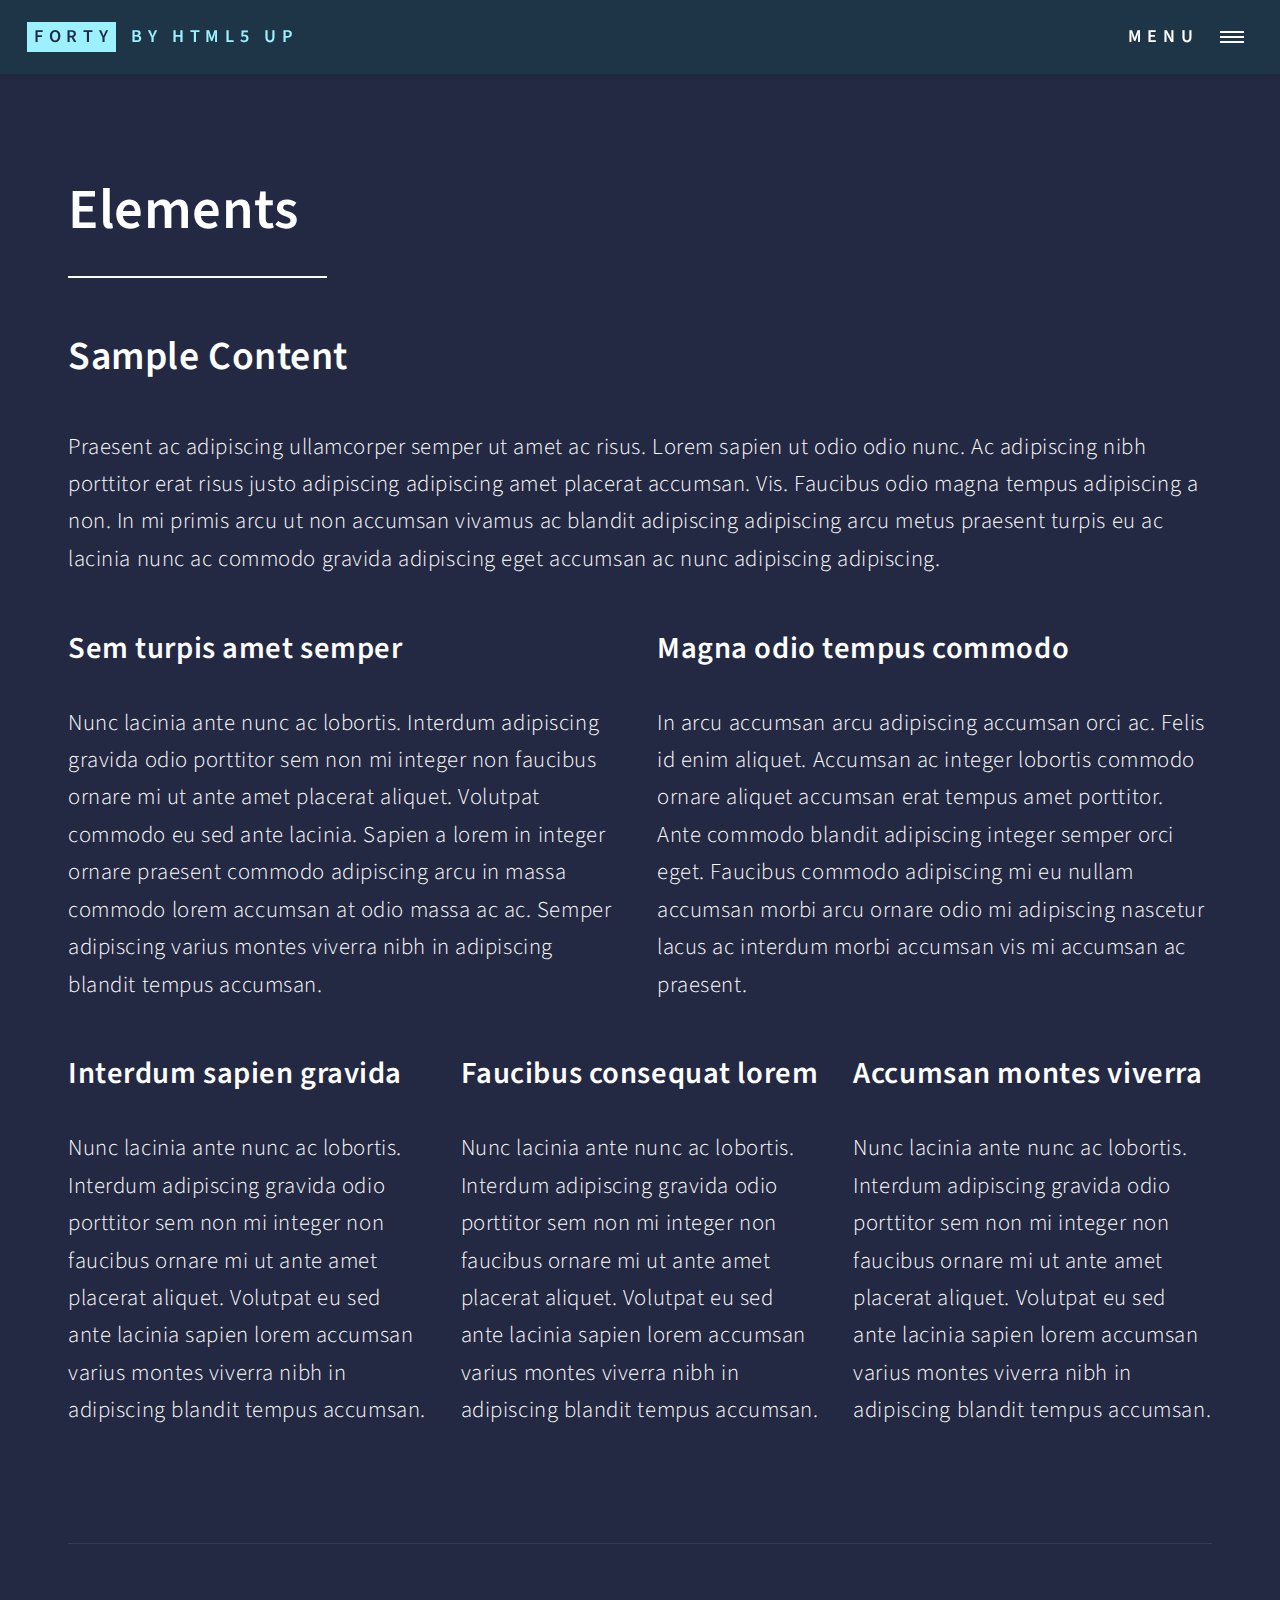
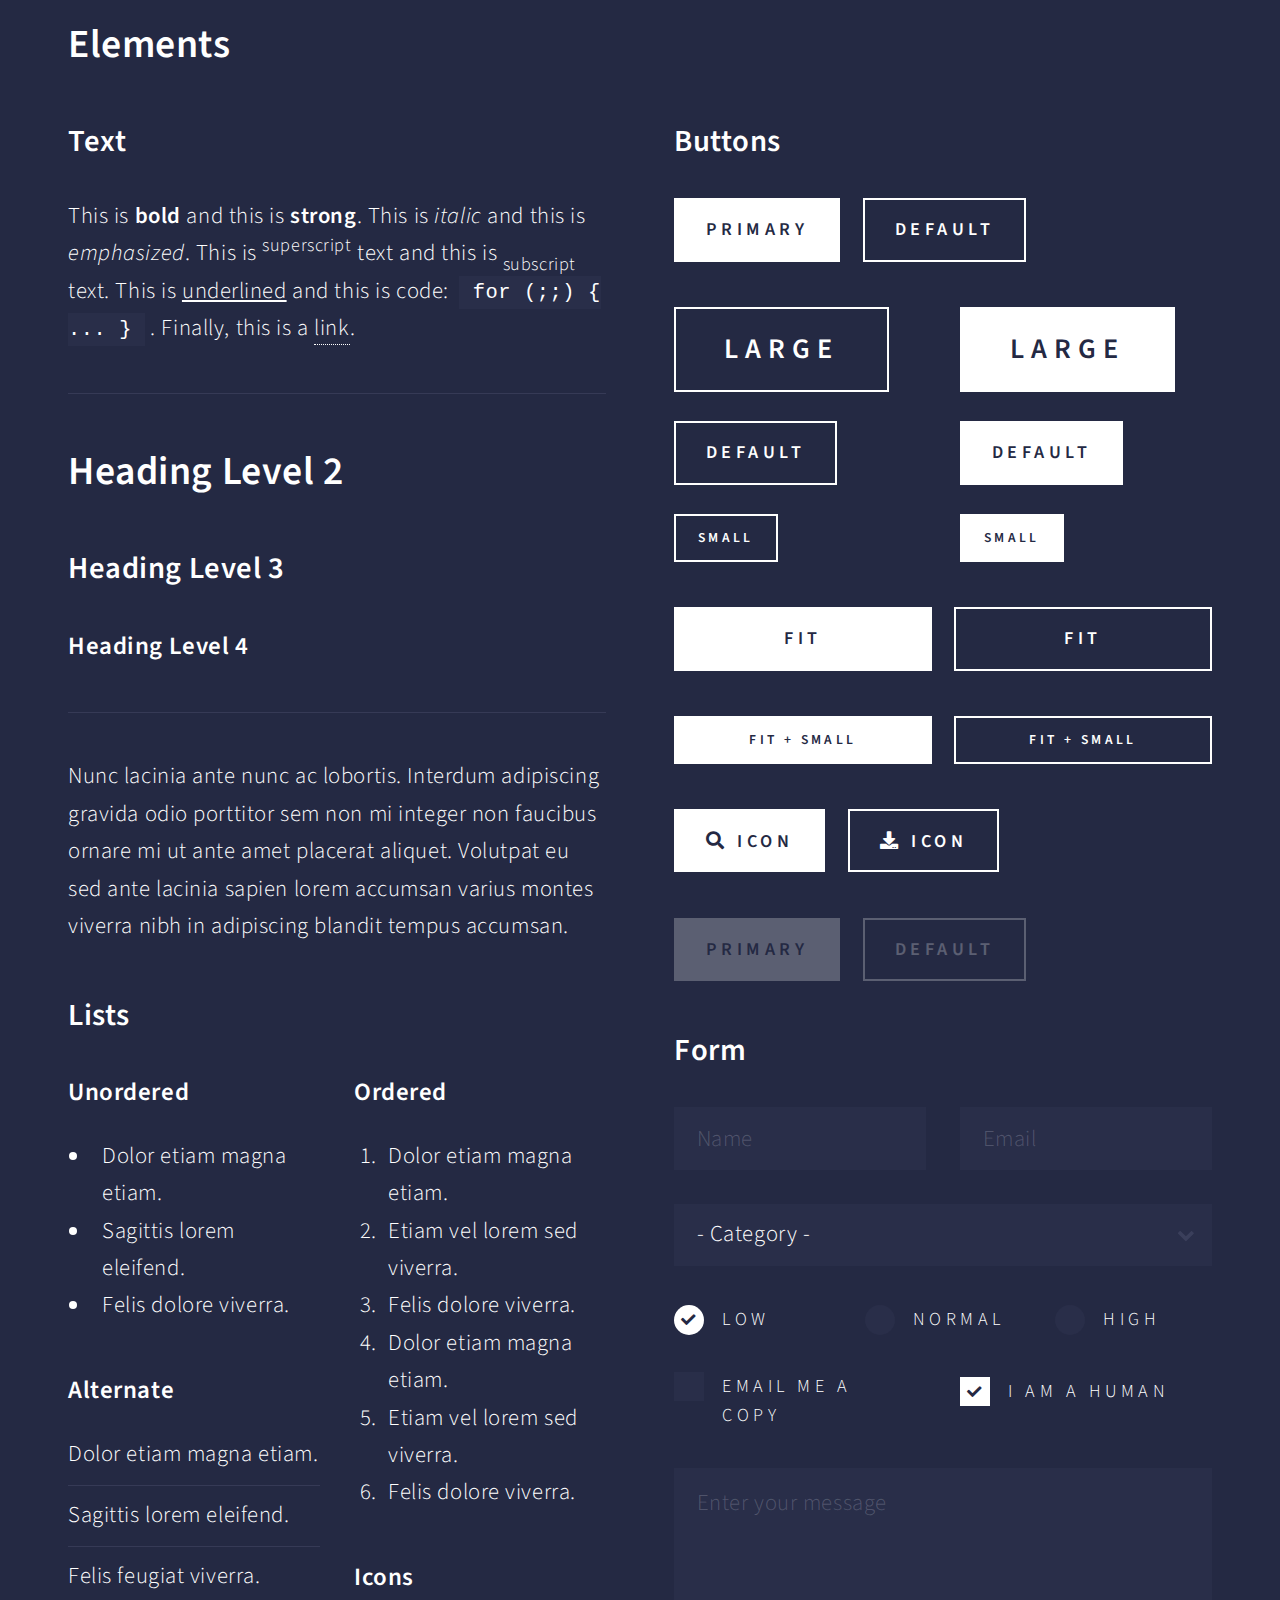
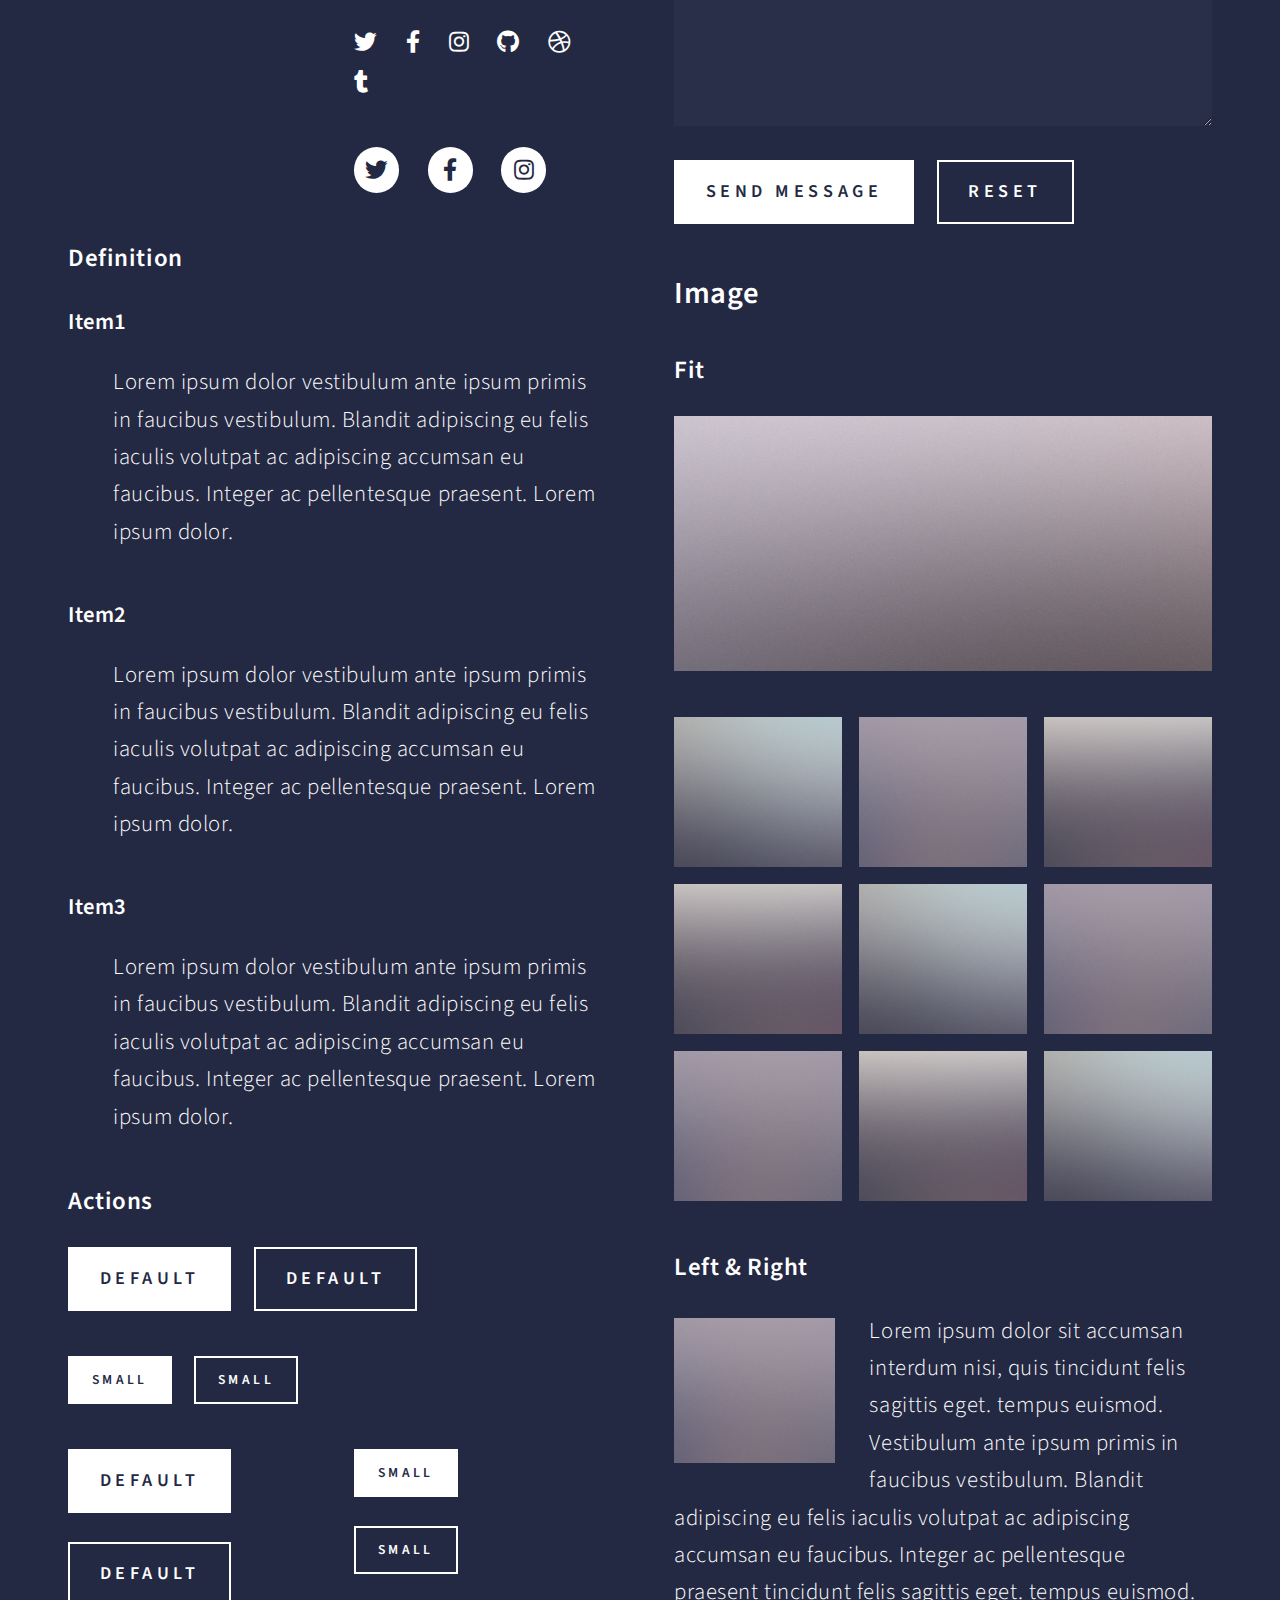
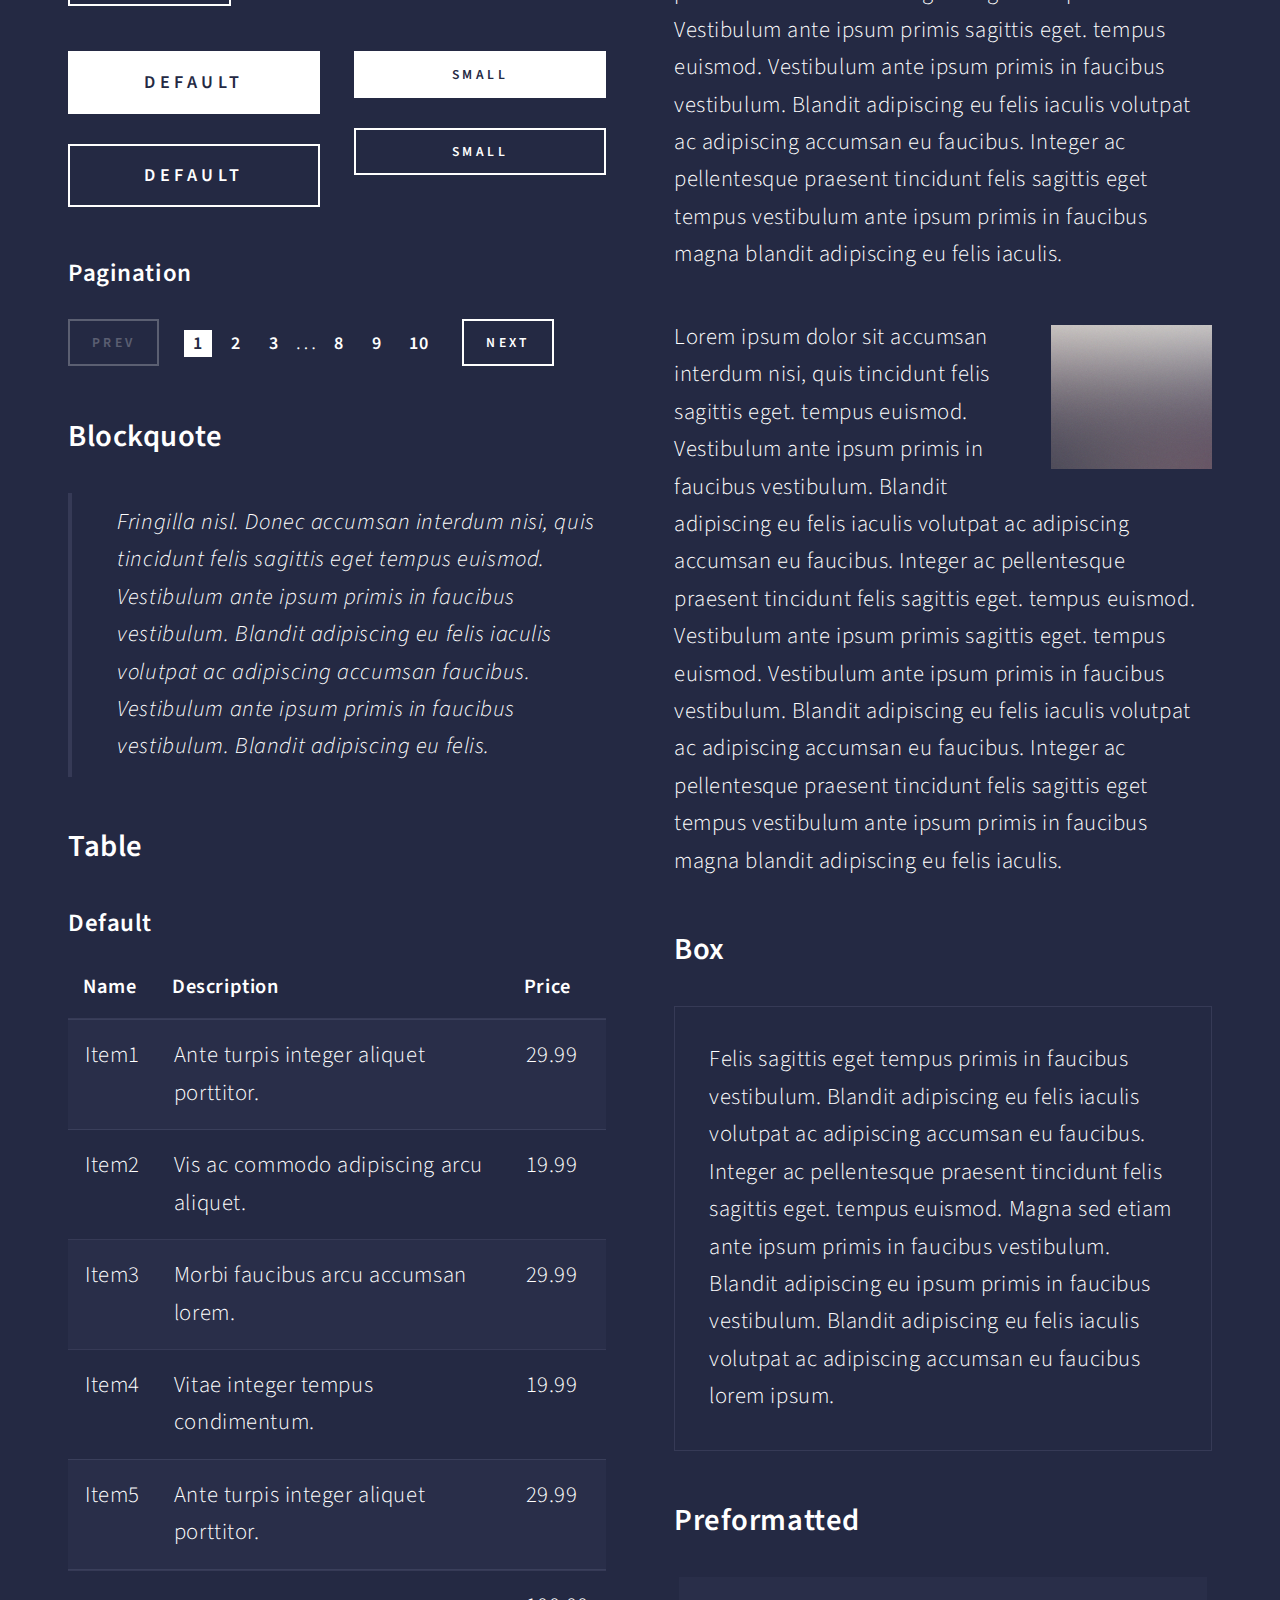
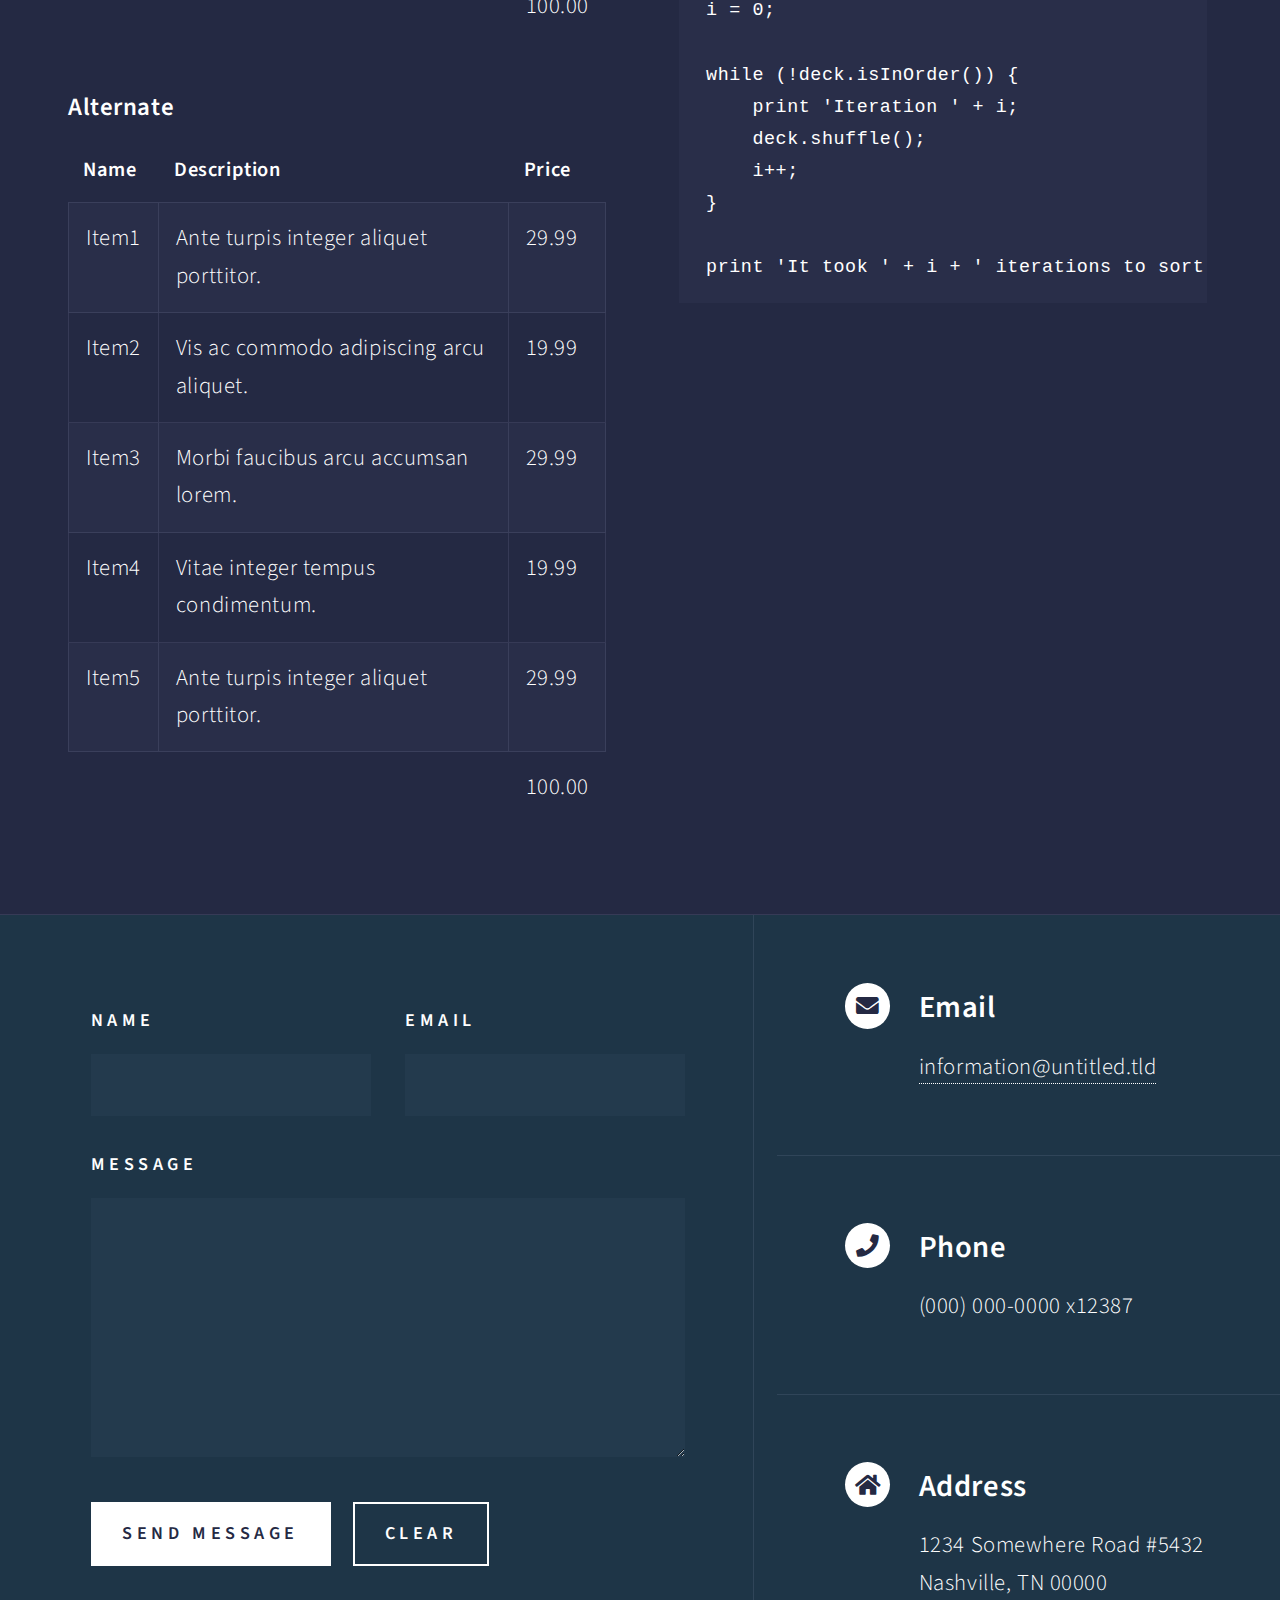
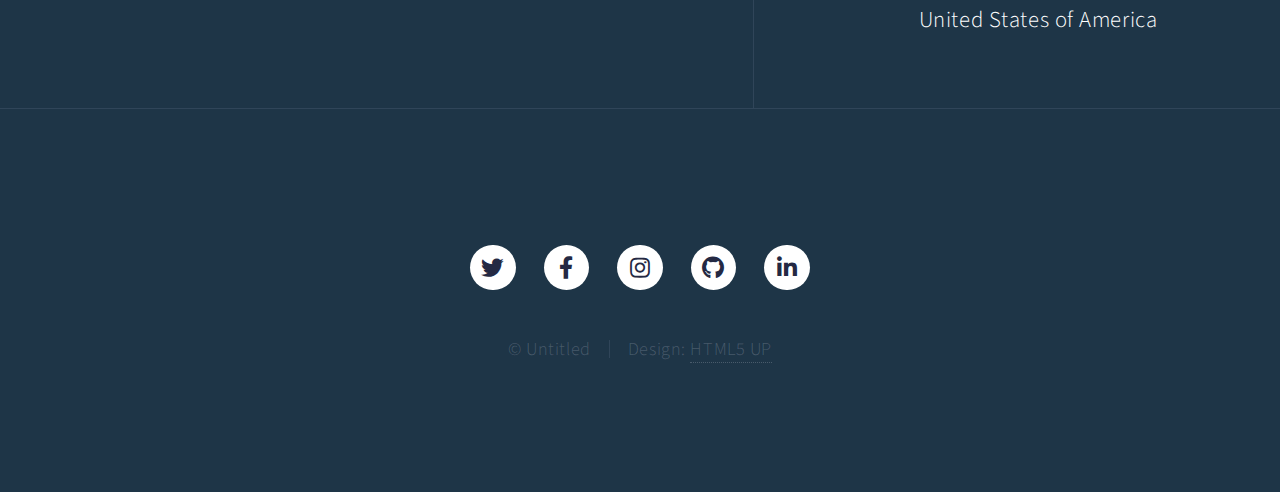
<file: elements.html>
<!DOCTYPE HTML>
<!--
	Forty by HTML5 UP
	html5up.net | @ajlkn
	Free for personal and commercial use under the CCA 3.0 license (html5up.net/license)
-->
<html>
	<head>
		<title>Elements - Forty by HTML5 UP</title>
		<meta charset="utf-8" />
		<meta name="viewport" content="width=device-width, initial-scale=1, user-scalable=no" />
		<link rel="stylesheet" href="assets/css/main.css" />
		<noscript><link rel="stylesheet" href="assets/css/noscript.css" /></noscript>
	</head>
	<body class="is-preload">

		<!-- Wrapper -->
			<div id="wrapper">

				<!-- Header -->
					<header id="header">
						<a href="index.html" class="logo"><strong>Forty</strong> <span>by HTML5 UP</span></a>
						<nav>
							<a href="#menu">Menu</a>
						</nav>
					</header>

				<!-- Menu -->
					<nav id="menu">
						<ul class="links">
							<li><a href="index.html">Home</a></li>
							<li><a href="landing.html">Landing</a></li>
							<li><a href="generic.html">Generic</a></li>
							<li><a href="elements.html">Elements</a></li>
						</ul>
						<ul class="actions stacked">
							<li><a href="#" class="button primary fit">Get Started</a></li>
							<li><a href="#" class="button fit">Log In</a></li>
						</ul>
					</nav>

				<!-- Main -->
					<div id="main" class="alt">

						<!-- One -->
							<section id="one">
								<div class="inner">
									<header class="major">
										<h1>Elements</h1>
									</header>

									<!-- Content -->
										<h2 id="content">Sample Content</h2>
										<p>Praesent ac adipiscing ullamcorper semper ut amet ac risus. Lorem sapien ut odio odio nunc. Ac adipiscing nibh porttitor erat risus justo adipiscing adipiscing amet placerat accumsan. Vis. Faucibus odio magna tempus adipiscing a non. In mi primis arcu ut non accumsan vivamus ac blandit adipiscing adipiscing arcu metus praesent turpis eu ac lacinia nunc ac commodo gravida adipiscing eget accumsan ac nunc adipiscing adipiscing.</p>
										<div class="row">
											<div class="col-6 col-12-small">
												<h3>Sem turpis amet semper</h3>
												<p>Nunc lacinia ante nunc ac lobortis. Interdum adipiscing gravida odio porttitor sem non mi integer non faucibus ornare mi ut ante amet placerat aliquet. Volutpat commodo eu sed ante lacinia. Sapien a lorem in integer ornare praesent commodo adipiscing arcu in massa commodo lorem accumsan at odio massa ac ac. Semper adipiscing varius montes viverra nibh in adipiscing blandit tempus accumsan.</p>
											</div>
											<div class="col-6 col-12-small">
												<h3>Magna odio tempus commodo</h3>
												<p>In arcu accumsan arcu adipiscing accumsan orci ac. Felis id enim aliquet. Accumsan ac integer lobortis commodo ornare aliquet accumsan erat tempus amet porttitor. Ante commodo blandit adipiscing integer semper orci eget. Faucibus commodo adipiscing mi eu nullam accumsan morbi arcu ornare odio mi adipiscing nascetur lacus ac interdum morbi accumsan vis mi accumsan ac praesent.</p>
											</div>
											<!-- Break -->
											<div class="col-4 col-12-medium">
												<h3>Interdum sapien gravida</h3>
												<p>Nunc lacinia ante nunc ac lobortis. Interdum adipiscing gravida odio porttitor sem non mi integer non faucibus ornare mi ut ante amet placerat aliquet. Volutpat eu sed ante lacinia sapien lorem accumsan varius montes viverra nibh in adipiscing blandit tempus accumsan.</p>
											</div>
											<div class="col-4 col-12-medium">
												<h3>Faucibus consequat lorem</h3>
												<p>Nunc lacinia ante nunc ac lobortis. Interdum adipiscing gravida odio porttitor sem non mi integer non faucibus ornare mi ut ante amet placerat aliquet. Volutpat eu sed ante lacinia sapien lorem accumsan varius montes viverra nibh in adipiscing blandit tempus accumsan.</p>
											</div>
											<div class="col-4 col-12-medium">
												<h3>Accumsan montes viverra</h3>
												<p>Nunc lacinia ante nunc ac lobortis. Interdum adipiscing gravida odio porttitor sem non mi integer non faucibus ornare mi ut ante amet placerat aliquet. Volutpat eu sed ante lacinia sapien lorem accumsan varius montes viverra nibh in adipiscing blandit tempus accumsan.</p>
											</div>
										</div>

									<hr class="major" />

									<!-- Elements -->
										<h2 id="elements">Elements</h2>
										<div class="row gtr-200">
											<div class="col-6 col-12-medium">

												<!-- Text stuff -->
													<h3>Text</h3>
													<p>This is <b>bold</b> and this is <strong>strong</strong>. This is <i>italic</i> and this is <em>emphasized</em>.
													This is <sup>superscript</sup> text and this is <sub>subscript</sub> text.
													This is <u>underlined</u> and this is code: <code>for (;;) { ... }</code>.
													Finally, this is a <a href="#">link</a>.</p>
													<hr />
													<h2>Heading Level 2</h2>
													<h3>Heading Level 3</h3>
													<h4>Heading Level 4</h4>
													<hr />
													<p>Nunc lacinia ante nunc ac lobortis. Interdum adipiscing gravida odio porttitor sem non mi integer non faucibus ornare mi ut ante amet placerat aliquet. Volutpat eu sed ante lacinia sapien lorem accumsan varius montes viverra nibh in adipiscing blandit tempus accumsan.</p>

												<!-- Lists -->
													<h3>Lists</h3>
													<div class="row">
														<div class="col-6 col-12-small">

															<h4>Unordered</h4>
															<ul>
																<li>Dolor etiam magna etiam.</li>
																<li>Sagittis lorem eleifend.</li>
																<li>Felis dolore viverra.</li>
															</ul>

															<h4>Alternate</h4>
															<ul class="alt">
																<li>Dolor etiam magna etiam.</li>
																<li>Sagittis lorem eleifend.</li>
																<li>Felis feugiat viverra.</li>
															</ul>

														</div>
														<div class="col-6 col-12-small">

															<h4>Ordered</h4>
															<ol>
																<li>Dolor etiam magna etiam.</li>
																<li>Etiam vel lorem sed viverra.</li>
																<li>Felis dolore viverra.</li>
																<li>Dolor etiam magna etiam.</li>
																<li>Etiam vel lorem sed viverra.</li>
																<li>Felis dolore viverra.</li>
															</ol>

															<h4>Icons</h4>
															<ul class="icons">
																<li><a href="#" class="icon brands fa-twitter"><span class="label">Twitter</span></a></li>
																<li><a href="#" class="icon brands fa-facebook-f"><span class="label">Facebook</span></a></li>
																<li><a href="#" class="icon brands fa-instagram"><span class="label">Instagram</span></a></li>
																<li><a href="#" class="icon brands fa-github"><span class="label">Github</span></a></li>
																<li><a href="#" class="icon brands fa-dribbble"><span class="label">Dribbble</span></a></li>
																<li><a href="#" class="icon brands fa-tumblr"><span class="label">Tumblr</span></a></li>
															</ul>
															<ul class="icons">
																<li><a href="#" class="icon brands alt fa-twitter"><span class="label">Twitter</span></a></li>
																<li><a href="#" class="icon brands alt fa-facebook-f"><span class="label">Facebook</span></a></li>
																<li><a href="#" class="icon brands alt fa-instagram"><span class="label">Instagram</span></a></li>
															</ul>

														</div>
													</div>
													<h4>Definition</h4>
													<dl>
														<dt>Item1</dt>
														<dd>
															<p>Lorem ipsum dolor vestibulum ante ipsum primis in faucibus vestibulum. Blandit adipiscing eu felis iaculis volutpat ac adipiscing accumsan eu faucibus. Integer ac pellentesque praesent. Lorem ipsum dolor.</p>
														</dd>
														<dt>Item2</dt>
														<dd>
															<p>Lorem ipsum dolor vestibulum ante ipsum primis in faucibus vestibulum. Blandit adipiscing eu felis iaculis volutpat ac adipiscing accumsan eu faucibus. Integer ac pellentesque praesent. Lorem ipsum dolor.</p>
														</dd>
														<dt>Item3</dt>
														<dd>
															<p>Lorem ipsum dolor vestibulum ante ipsum primis in faucibus vestibulum. Blandit adipiscing eu felis iaculis volutpat ac adipiscing accumsan eu faucibus. Integer ac pellentesque praesent. Lorem ipsum dolor.</p>
														</dd>
													</dl>

													<h4>Actions</h4>
													<ul class="actions">
														<li><a href="#" class="button primary">Default</a></li>
														<li><a href="#" class="button">Default</a></li>
													</ul>
													<ul class="actions small">
														<li><a href="#" class="button primary small">Small</a></li>
														<li><a href="#" class="button small">Small</a></li>
													</ul>
													<div class="row">
														<div class="col-6 col-12-small">
															<ul class="actions stacked">
																<li><a href="#" class="button primary">Default</a></li>
																<li><a href="#" class="button">Default</a></li>
															</ul>
														</div>
														<div class="col-6 col-12-small">
															<ul class="actions stacked">
																<li><a href="#" class="button primary small">Small</a></li>
																<li><a href="#" class="button small">Small</a></li>
															</ul>
														</div>
														<div class="col-6 col-12-small">
															<ul class="actions stacked">
																<li><a href="#" class="button primary fit">Default</a></li>
																<li><a href="#" class="button fit">Default</a></li>
															</ul>
														</div>
														<div class="col-6 col-12-small">
															<ul class="actions stacked">
																<li><a href="#" class="button primary small fit">Small</a></li>
																<li><a href="#" class="button small fit">Small</a></li>
															</ul>
														</div>
													</div>

													<h4>Pagination</h4>
													<ul class="pagination">
														<li><span class="button small disabled">Prev</span></li>
														<li><a href="#" class="page active">1</a></li>
														<li><a href="#" class="page">2</a></li>
														<li><a href="#" class="page">3</a></li>
														<li><span>&hellip;</span></li>
														<li><a href="#" class="page">8</a></li>
														<li><a href="#" class="page">9</a></li>
														<li><a href="#" class="page">10</a></li>
														<li><a href="#" class="button small">Next</a></li>
													</ul>

												<!-- Blockquote -->
													<h3>Blockquote</h3>
													<blockquote>Fringilla nisl. Donec accumsan interdum nisi, quis tincidunt felis sagittis eget tempus euismod. Vestibulum ante ipsum primis in faucibus vestibulum. Blandit adipiscing eu felis iaculis volutpat ac adipiscing accumsan faucibus. Vestibulum ante ipsum primis in faucibus vestibulum. Blandit adipiscing eu felis.</blockquote>

												<!-- Table -->
													<h3>Table</h3>

													<h4>Default</h4>
													<div class="table-wrapper">
														<table>
															<thead>
																<tr>
																	<th>Name</th>
																	<th>Description</th>
																	<th>Price</th>
																</tr>
															</thead>
															<tbody>
																<tr>
																	<td>Item1</td>
																	<td>Ante turpis integer aliquet porttitor.</td>
																	<td>29.99</td>
																</tr>
																<tr>
																	<td>Item2</td>
																	<td>Vis ac commodo adipiscing arcu aliquet.</td>
																	<td>19.99</td>
																</tr>
																<tr>
																	<td>Item3</td>
																	<td> Morbi faucibus arcu accumsan lorem.</td>
																	<td>29.99</td>
																</tr>
																<tr>
																	<td>Item4</td>
																	<td>Vitae integer tempus condimentum.</td>
																	<td>19.99</td>
																</tr>
																<tr>
																	<td>Item5</td>
																	<td>Ante turpis integer aliquet porttitor.</td>
																	<td>29.99</td>
																</tr>
															</tbody>
															<tfoot>
																<tr>
																	<td colspan="2"></td>
																	<td>100.00</td>
																</tr>
															</tfoot>
														</table>
													</div>

													<h4>Alternate</h4>
													<div class="table-wrapper">
														<table class="alt">
															<thead>
																<tr>
																	<th>Name</th>
																	<th>Description</th>
																	<th>Price</th>
																</tr>
															</thead>
															<tbody>
																<tr>
																	<td>Item1</td>
																	<td>Ante turpis integer aliquet porttitor.</td>
																	<td>29.99</td>
																</tr>
																<tr>
																	<td>Item2</td>
																	<td>Vis ac commodo adipiscing arcu aliquet.</td>
																	<td>19.99</td>
																</tr>
																<tr>
																	<td>Item3</td>
																	<td> Morbi faucibus arcu accumsan lorem.</td>
																	<td>29.99</td>
																</tr>
																<tr>
																	<td>Item4</td>
																	<td>Vitae integer tempus condimentum.</td>
																	<td>19.99</td>
																</tr>
																<tr>
																	<td>Item5</td>
																	<td>Ante turpis integer aliquet porttitor.</td>
																	<td>29.99</td>
																</tr>
															</tbody>
															<tfoot>
																<tr>
																	<td colspan="2"></td>
																	<td>100.00</td>
																</tr>
															</tfoot>
														</table>
													</div>

											</div>
											<div class="col-6 col-12-medium">

												<!-- Buttons -->
													<h3>Buttons</h3>
													<ul class="actions">
														<li><a href="#" class="button primary">Primary</a></li>
														<li><a href="#" class="button">Default</a></li>
													</ul>
													<div class="row">
														<div class="col-6 col-12-xsmall">
															<ul class="actions stacked">
																<li><a href="#" class="button large">Large</a></li>
																<li><a href="#" class="button">Default</a></li>
																<li><a href="#" class="button small">Small</a></li>
															</ul>
														</div>
														<div class="col-6 col-12-xsmall">
															<ul class="actions stacked">
																<li><a href="#" class="button primary large">Large</a></li>
																<li><a href="#" class="button primary">Default</a></li>
																<li><a href="#" class="button primary small">Small</a></li>
															</ul>
														</div>
													</div>
													<ul class="actions fit">
														<li><a href="#" class="button primary fit">Fit</a></li>
														<li><a href="#" class="button fit">Fit</a></li>
													</ul>
													<ul class="actions fit small">
														<li><a href="#" class="button primary fit small">Fit + Small</a></li>
														<li><a href="#" class="button fit small">Fit + Small</a></li>
													</ul>
													<ul class="actions">
														<li><a href="#" class="button primary icon solid fa-search">Icon</a></li>
														<li><a href="#" class="button icon solid fa-download">Icon</a></li>
													</ul>
													<ul class="actions">
														<li><span class="button primary disabled">Primary</span></li>
														<li><span class="button disabled">Default</span></li>
													</ul>

												<!-- Form -->
													<h3>Form</h3>

													<form method="post" action="#">
														<div class="row gtr-uniform">
															<div class="col-6 col-12-xsmall">
																<input type="text" name="demo-name" id="demo-name" value="" placeholder="Name" />
															</div>
															<div class="col-6 col-12-xsmall">
																<input type="email" name="demo-email" id="demo-email" value="" placeholder="Email" />
															</div>
															<!-- Break -->
															<div class="col-12">
																<select name="demo-category" id="demo-category">
																	<option value="">- Category -</option>
																	<option value="1">Manufacturing</option>
																	<option value="1">Shipping</option>
																	<option value="1">Administration</option>
																	<option value="1">Human Resources</option>
																</select>
															</div>
															<!-- Break -->
															<div class="col-4 col-12-small">
																<input type="radio" id="demo-priority-low" name="demo-priority" checked>
																<label for="demo-priority-low">Low</label>
															</div>
															<div class="col-4 col-12-small">
																<input type="radio" id="demo-priority-normal" name="demo-priority">
																<label for="demo-priority-normal">Normal</label>
															</div>
															<div class="col-4 col-12-small">
																<input type="radio" id="demo-priority-high" name="demo-priority">
																<label for="demo-priority-high">High</label>
															</div>
															<!-- Break -->
															<div class="col-6 col-12-small">
																<input type="checkbox" id="demo-copy" name="demo-copy">
																<label for="demo-copy">Email me a copy</label>
															</div>
															<div class="col-6 col-12-small">
																<input type="checkbox" id="demo-human" name="demo-human" checked>
																<label for="demo-human">I am a human</label>
															</div>
															<!-- Break -->
															<div class="col-12">
																<textarea name="demo-message" id="demo-message" placeholder="Enter your message" rows="6"></textarea>
															</div>
															<!-- Break -->
															<div class="col-12">
																<ul class="actions">
																	<li><input type="submit" value="Send Message" class="primary" /></li>
																	<li><input type="reset" value="Reset" /></li>
																</ul>
															</div>
														</div>
													</form>

												<!-- Image -->
													<h3>Image</h3>

													<h4>Fit</h4>
													<span class="image fit"><img src="images/pic03.jpg" alt="" /></span>
													<div class="box alt">
														<div class="row gtr-50 gtr-uniform">
															<div class="col-4"><span class="image fit"><img src="images/pic08.jpg" alt="" /></span></div>
															<div class="col-4"><span class="image fit"><img src="images/pic09.jpg" alt="" /></span></div>
															<div class="col-4"><span class="image fit"><img src="images/pic10.jpg" alt="" /></span></div>
															<!-- Break -->
															<div class="col-4"><span class="image fit"><img src="images/pic10.jpg" alt="" /></span></div>
															<div class="col-4"><span class="image fit"><img src="images/pic08.jpg" alt="" /></span></div>
															<div class="col-4"><span class="image fit"><img src="images/pic09.jpg" alt="" /></span></div>
															<!-- Break -->
															<div class="col-4"><span class="image fit"><img src="images/pic09.jpg" alt="" /></span></div>
															<div class="col-4"><span class="image fit"><img src="images/pic10.jpg" alt="" /></span></div>
															<div class="col-4"><span class="image fit"><img src="images/pic08.jpg" alt="" /></span></div>
														</div>
													</div>

													<h4>Left &amp; Right</h4>
													<p><span class="image left"><img src="images/pic09.jpg" alt="" /></span>Lorem ipsum dolor sit accumsan interdum nisi, quis tincidunt felis sagittis eget. tempus euismod. Vestibulum ante ipsum primis in faucibus vestibulum. Blandit adipiscing eu felis iaculis volutpat ac adipiscing accumsan eu faucibus. Integer ac pellentesque praesent tincidunt felis sagittis eget. tempus euismod. Vestibulum ante ipsum primis sagittis eget. tempus euismod. Vestibulum ante ipsum primis in faucibus vestibulum. Blandit adipiscing eu felis iaculis volutpat ac adipiscing accumsan eu faucibus. Integer ac pellentesque praesent tincidunt felis sagittis eget tempus vestibulum ante ipsum primis in faucibus magna blandit adipiscing eu felis iaculis.</p>
													<p><span class="image right"><img src="images/pic10.jpg" alt="" /></span>Lorem ipsum dolor sit accumsan interdum nisi, quis tincidunt felis sagittis eget. tempus euismod. Vestibulum ante ipsum primis in faucibus vestibulum. Blandit adipiscing eu felis iaculis volutpat ac adipiscing accumsan eu faucibus. Integer ac pellentesque praesent tincidunt felis sagittis eget. tempus euismod. Vestibulum ante ipsum primis sagittis eget. tempus euismod. Vestibulum ante ipsum primis in faucibus vestibulum. Blandit adipiscing eu felis iaculis volutpat ac adipiscing accumsan eu faucibus. Integer ac pellentesque praesent tincidunt felis sagittis eget tempus vestibulum ante ipsum primis in faucibus magna blandit adipiscing eu felis iaculis.</p>

												<!-- Box -->
													<h3>Box</h3>
													<div class="box">
														<p>Felis sagittis eget tempus primis in faucibus vestibulum. Blandit adipiscing eu felis iaculis volutpat ac adipiscing accumsan eu faucibus. Integer ac pellentesque praesent tincidunt felis sagittis eget. tempus euismod. Magna sed etiam ante ipsum primis in faucibus vestibulum. Blandit adipiscing eu ipsum primis in faucibus vestibulum. Blandit adipiscing eu felis iaculis volutpat ac adipiscing accumsan eu faucibus lorem ipsum.</p>
													</div>

												<!-- Preformatted Code -->
													<h3>Preformatted</h3>
													<pre><code>i = 0;

while (!deck.isInOrder()) {
    print 'Iteration ' + i;
    deck.shuffle();
    i++;
}

print 'It took ' + i + ' iterations to sort the deck.';
</code></pre>

											</div>
										</div>

								</div>
							</section>

					</div>

				<!-- Contact -->
					<section id="contact">
						<div class="inner">
							<section>
								<form method="post" action="#">
									<div class="fields">
										<div class="field half">
											<label for="name">Name</label>
											<input type="text" name="name" id="name" />
										</div>
										<div class="field half">
											<label for="email">Email</label>
											<input type="text" name="email" id="email" />
										</div>
										<div class="field">
											<label for="message">Message</label>
											<textarea name="message" id="message" rows="6"></textarea>
										</div>
									</div>
									<ul class="actions">
										<li><input type="submit" value="Send Message" class="primary" /></li>
										<li><input type="reset" value="Clear" /></li>
									</ul>
								</form>
							</section>
							<section class="split">
								<section>
									<div class="contact-method">
										<span class="icon solid alt fa-envelope"></span>
										<h3>Email</h3>
										<a href="#">information@untitled.tld</a>
									</div>
								</section>
								<section>
									<div class="contact-method">
										<span class="icon solid alt fa-phone"></span>
										<h3>Phone</h3>
										<span>(000) 000-0000 x12387</span>
									</div>
								</section>
								<section>
									<div class="contact-method">
										<span class="icon solid alt fa-home"></span>
										<h3>Address</h3>
										<span>1234 Somewhere Road #5432<br />
										Nashville, TN 00000<br />
										United States of America</span>
									</div>
								</section>
							</section>
						</div>
					</section>

				<!-- Footer -->
					<footer id="footer">
						<div class="inner">
							<ul class="icons">
								<li><a href="#" class="icon brands alt fa-twitter"><span class="label">Twitter</span></a></li>
								<li><a href="#" class="icon brands alt fa-facebook-f"><span class="label">Facebook</span></a></li>
								<li><a href="#" class="icon brands alt fa-instagram"><span class="label">Instagram</span></a></li>
								<li><a href="#" class="icon brands alt fa-github"><span class="label">GitHub</span></a></li>
								<li><a href="#" class="icon brands alt fa-linkedin-in"><span class="label">LinkedIn</span></a></li>
							</ul>
							<ul class="copyright">
								<li>&copy; Untitled</li><li>Design: <a href="https://html5up.net">HTML5 UP</a></li>
							</ul>
						</div>
					</footer>

			</div>

		<!-- Scripts -->
			<script src="assets/js/jquery.min.js"></script>
			<script src="assets/js/jquery.scrolly.min.js"></script>
			<script src="assets/js/jquery.scrollex.min.js"></script>
			<script src="assets/js/browser.min.js"></script>
			<script src="assets/js/breakpoints.min.js"></script>
			<script src="assets/js/util.js"></script>
			<script src="assets/js/main.js"></script>

	</body>
</html>
</file>
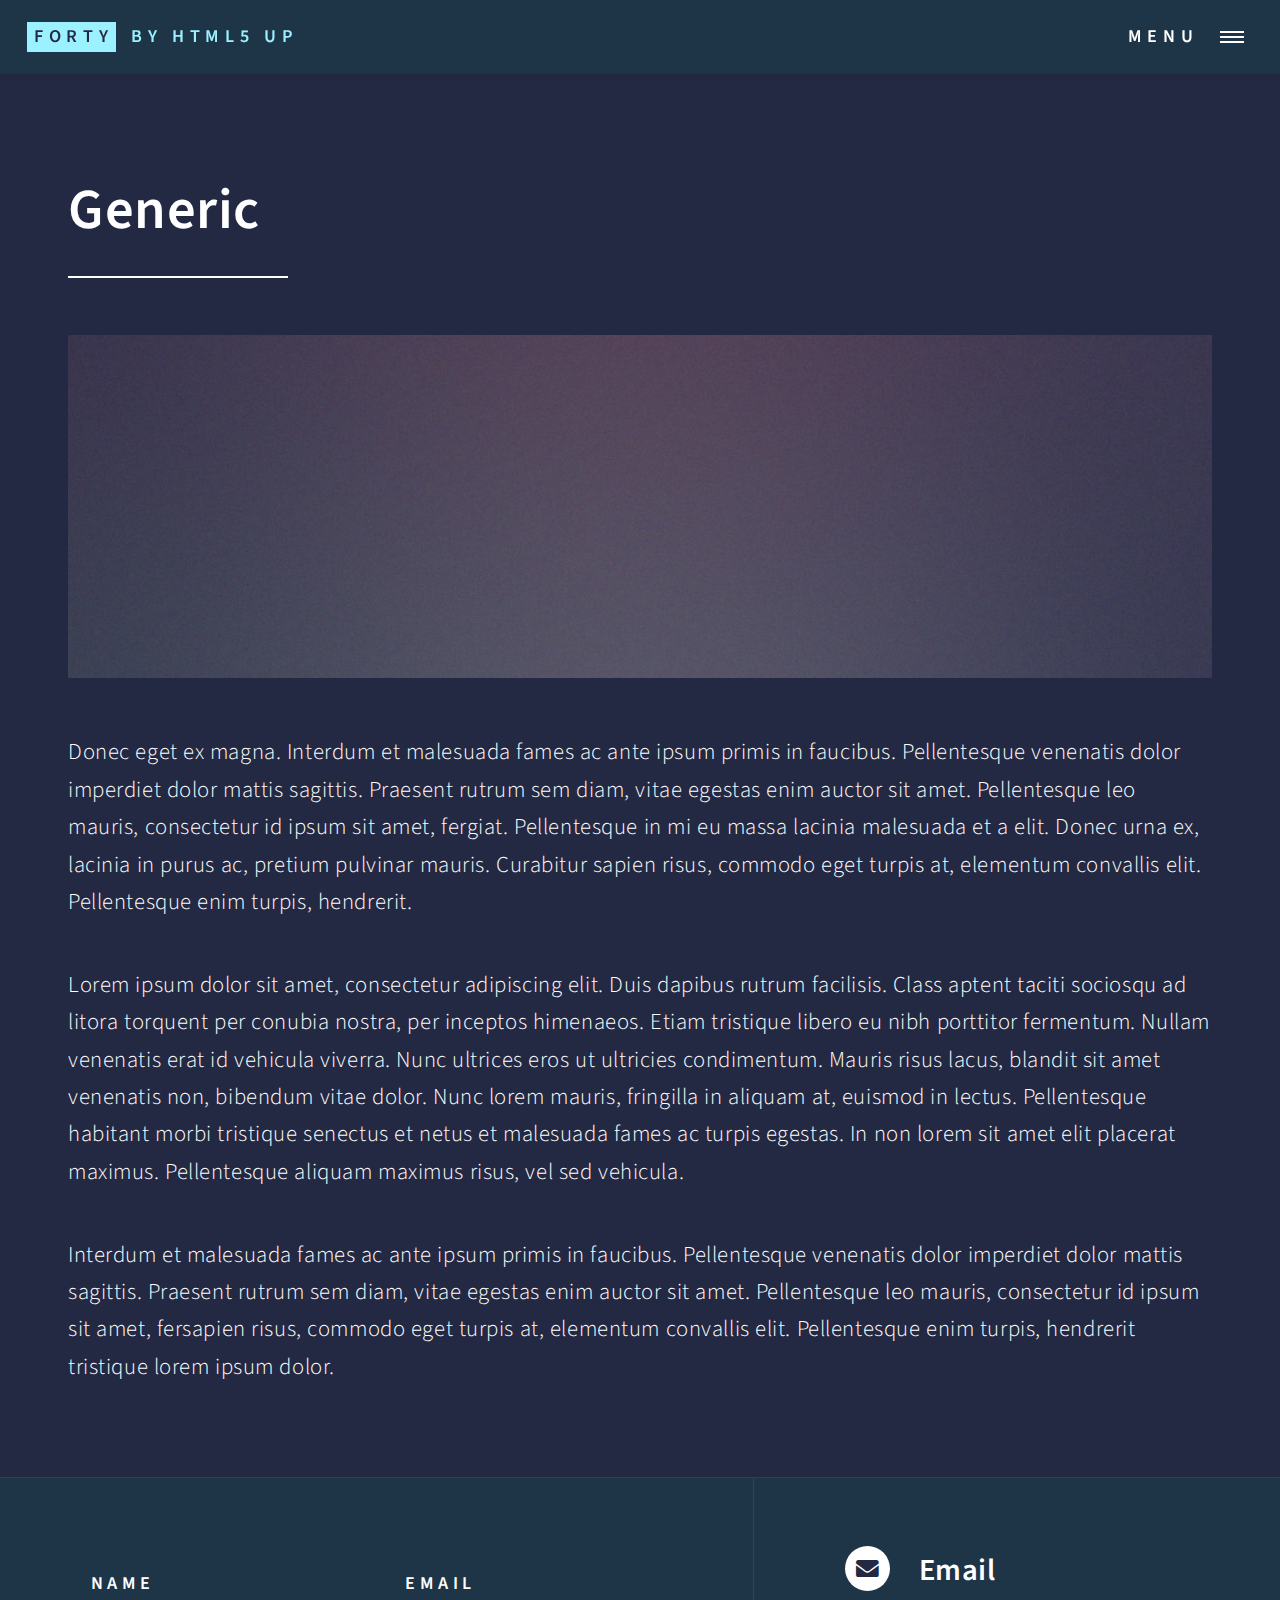
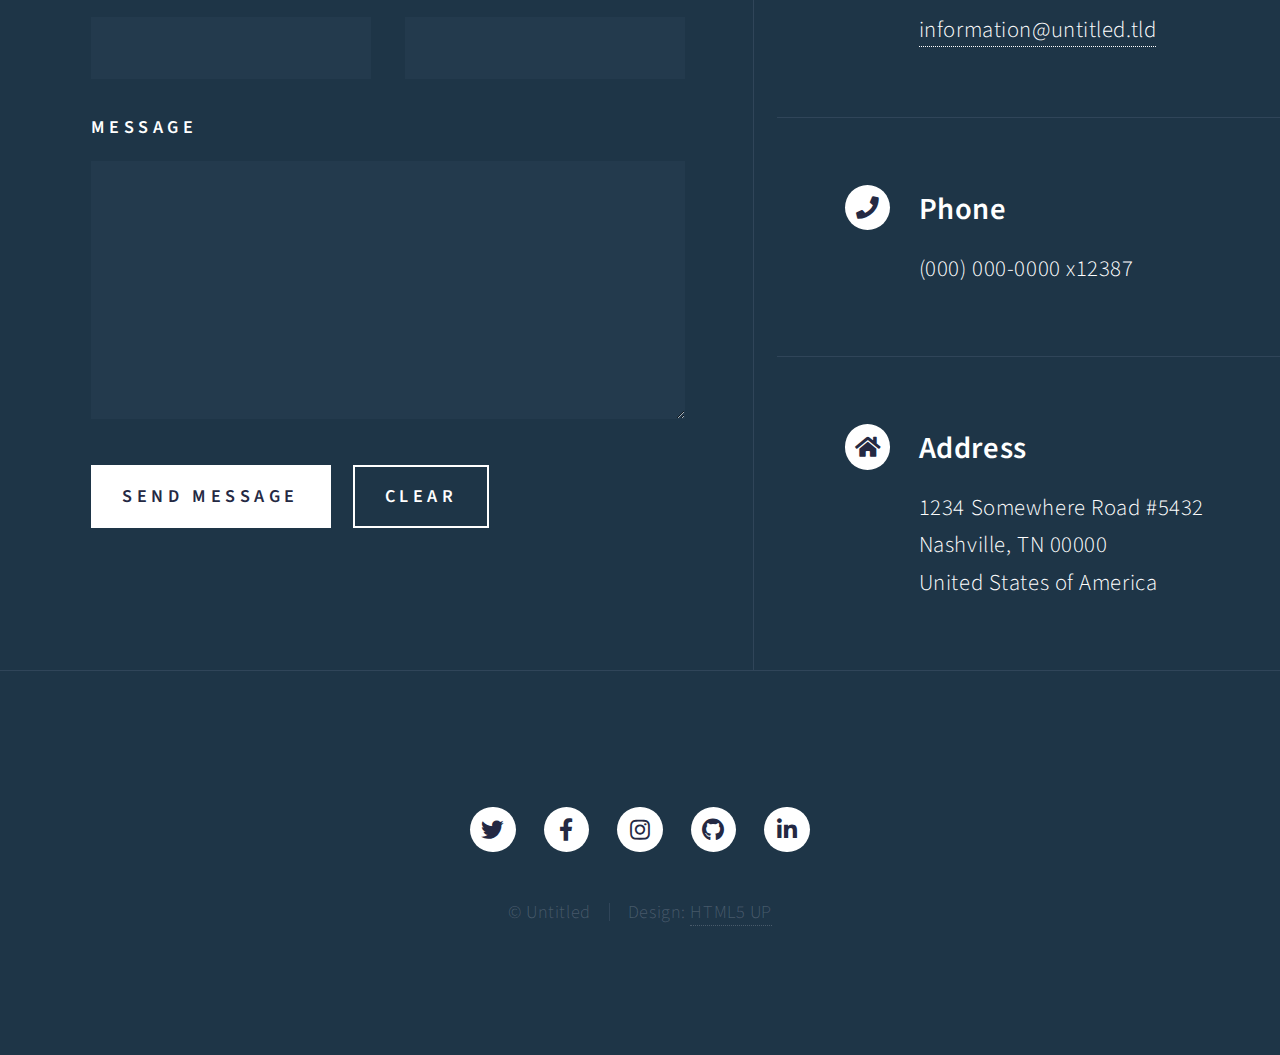
<file: generic.html>
<!DOCTYPE HTML>
<!--
	Forty by HTML5 UP
	html5up.net | @ajlkn
	Free for personal and commercial use under the CCA 3.0 license (html5up.net/license)
-->
<html>
	<head>
		<title>Generic - Forty by HTML5 UP</title>
		<meta charset="utf-8" />
		<meta name="viewport" content="width=device-width, initial-scale=1, user-scalable=no" />
		<link rel="stylesheet" href="assets/css/main.css" />
		<noscript><link rel="stylesheet" href="assets/css/noscript.css" /></noscript>
	</head>
	<body class="is-preload">

		<!-- Wrapper -->
			<div id="wrapper">

				<!-- Header -->
					<header id="header">
						<a href="index.html" class="logo"><strong>Forty</strong> <span>by HTML5 UP</span></a>
						<nav>
							<a href="#menu">Menu</a>
						</nav>
					</header>

				<!-- Menu -->
					<nav id="menu">
						<ul class="links">
							<li><a href="index.html">Home</a></li>
							<li><a href="landing.html">Landing</a></li>
							<li><a href="generic.html">Generic</a></li>
							<li><a href="elements.html">Elements</a></li>
						</ul>
						<ul class="actions stacked">
							<li><a href="#" class="button primary fit">Get Started</a></li>
							<li><a href="#" class="button fit">Log In</a></li>
						</ul>
					</nav>

				<!-- Main -->
					<div id="main" class="alt">

						<!-- One -->
							<section id="one">
								<div class="inner">
									<header class="major">
										<h1>Generic</h1>
									</header>
									<span class="image main"><img src="images/pic11.jpg" alt="" /></span>
									<p>Donec eget ex magna. Interdum et malesuada fames ac ante ipsum primis in faucibus. Pellentesque venenatis dolor imperdiet dolor mattis sagittis. Praesent rutrum sem diam, vitae egestas enim auctor sit amet. Pellentesque leo mauris, consectetur id ipsum sit amet, fergiat. Pellentesque in mi eu massa lacinia malesuada et a elit. Donec urna ex, lacinia in purus ac, pretium pulvinar mauris. Curabitur sapien risus, commodo eget turpis at, elementum convallis elit. Pellentesque enim turpis, hendrerit.</p>
									<p>Lorem ipsum dolor sit amet, consectetur adipiscing elit. Duis dapibus rutrum facilisis. Class aptent taciti sociosqu ad litora torquent per conubia nostra, per inceptos himenaeos. Etiam tristique libero eu nibh porttitor fermentum. Nullam venenatis erat id vehicula viverra. Nunc ultrices eros ut ultricies condimentum. Mauris risus lacus, blandit sit amet venenatis non, bibendum vitae dolor. Nunc lorem mauris, fringilla in aliquam at, euismod in lectus. Pellentesque habitant morbi tristique senectus et netus et malesuada fames ac turpis egestas. In non lorem sit amet elit placerat maximus. Pellentesque aliquam maximus risus, vel sed vehicula.</p>
									<p>Interdum et malesuada fames ac ante ipsum primis in faucibus. Pellentesque venenatis dolor imperdiet dolor mattis sagittis. Praesent rutrum sem diam, vitae egestas enim auctor sit amet. Pellentesque leo mauris, consectetur id ipsum sit amet, fersapien risus, commodo eget turpis at, elementum convallis elit. Pellentesque enim turpis, hendrerit tristique lorem ipsum dolor.</p>
								</div>
							</section>

					</div>

				<!-- Contact -->
					<section id="contact">
						<div class="inner">
							<section>
								<form method="post" action="#">
									<div class="fields">
										<div class="field half">
											<label for="name">Name</label>
											<input type="text" name="name" id="name" />
										</div>
										<div class="field half">
											<label for="email">Email</label>
											<input type="text" name="email" id="email" />
										</div>
										<div class="field">
											<label for="message">Message</label>
											<textarea name="message" id="message" rows="6"></textarea>
										</div>
									</div>
									<ul class="actions">
										<li><input type="submit" value="Send Message" class="primary" /></li>
										<li><input type="reset" value="Clear" /></li>
									</ul>
								</form>
							</section>
							<section class="split">
								<section>
									<div class="contact-method">
										<span class="icon solid alt fa-envelope"></span>
										<h3>Email</h3>
										<a href="#">information@untitled.tld</a>
									</div>
								</section>
								<section>
									<div class="contact-method">
										<span class="icon solid alt fa-phone"></span>
										<h3>Phone</h3>
										<span>(000) 000-0000 x12387</span>
									</div>
								</section>
								<section>
									<div class="contact-method">
										<span class="icon solid alt fa-home"></span>
										<h3>Address</h3>
										<span>1234 Somewhere Road #5432<br />
										Nashville, TN 00000<br />
										United States of America</span>
									</div>
								</section>
							</section>
						</div>
					</section>

				<!-- Footer -->
					<footer id="footer">
						<div class="inner">
							<ul class="icons">
								<li><a href="#" class="icon brands alt fa-twitter"><span class="label">Twitter</span></a></li>
								<li><a href="#" class="icon brands alt fa-facebook-f"><span class="label">Facebook</span></a></li>
								<li><a href="#" class="icon brands alt fa-instagram"><span class="label">Instagram</span></a></li>
								<li><a href="#" class="icon brands alt fa-github"><span class="label">GitHub</span></a></li>
								<li><a href="#" class="icon brands alt fa-linkedin-in"><span class="label">LinkedIn</span></a></li>
							</ul>
							<ul class="copyright">
								<li>&copy; Untitled</li><li>Design: <a href="https://html5up.net">HTML5 UP</a></li>
							</ul>
						</div>
					</footer>

			</div>

		<!-- Scripts -->
			<script src="assets/js/jquery.min.js"></script>
			<script src="assets/js/jquery.scrolly.min.js"></script>
			<script src="assets/js/jquery.scrollex.min.js"></script>
			<script src="assets/js/browser.min.js"></script>
			<script src="assets/js/breakpoints.min.js"></script>
			<script src="assets/js/util.js"></script>
			<script src="assets/js/main.js"></script>

	</body>
</html>
</file>
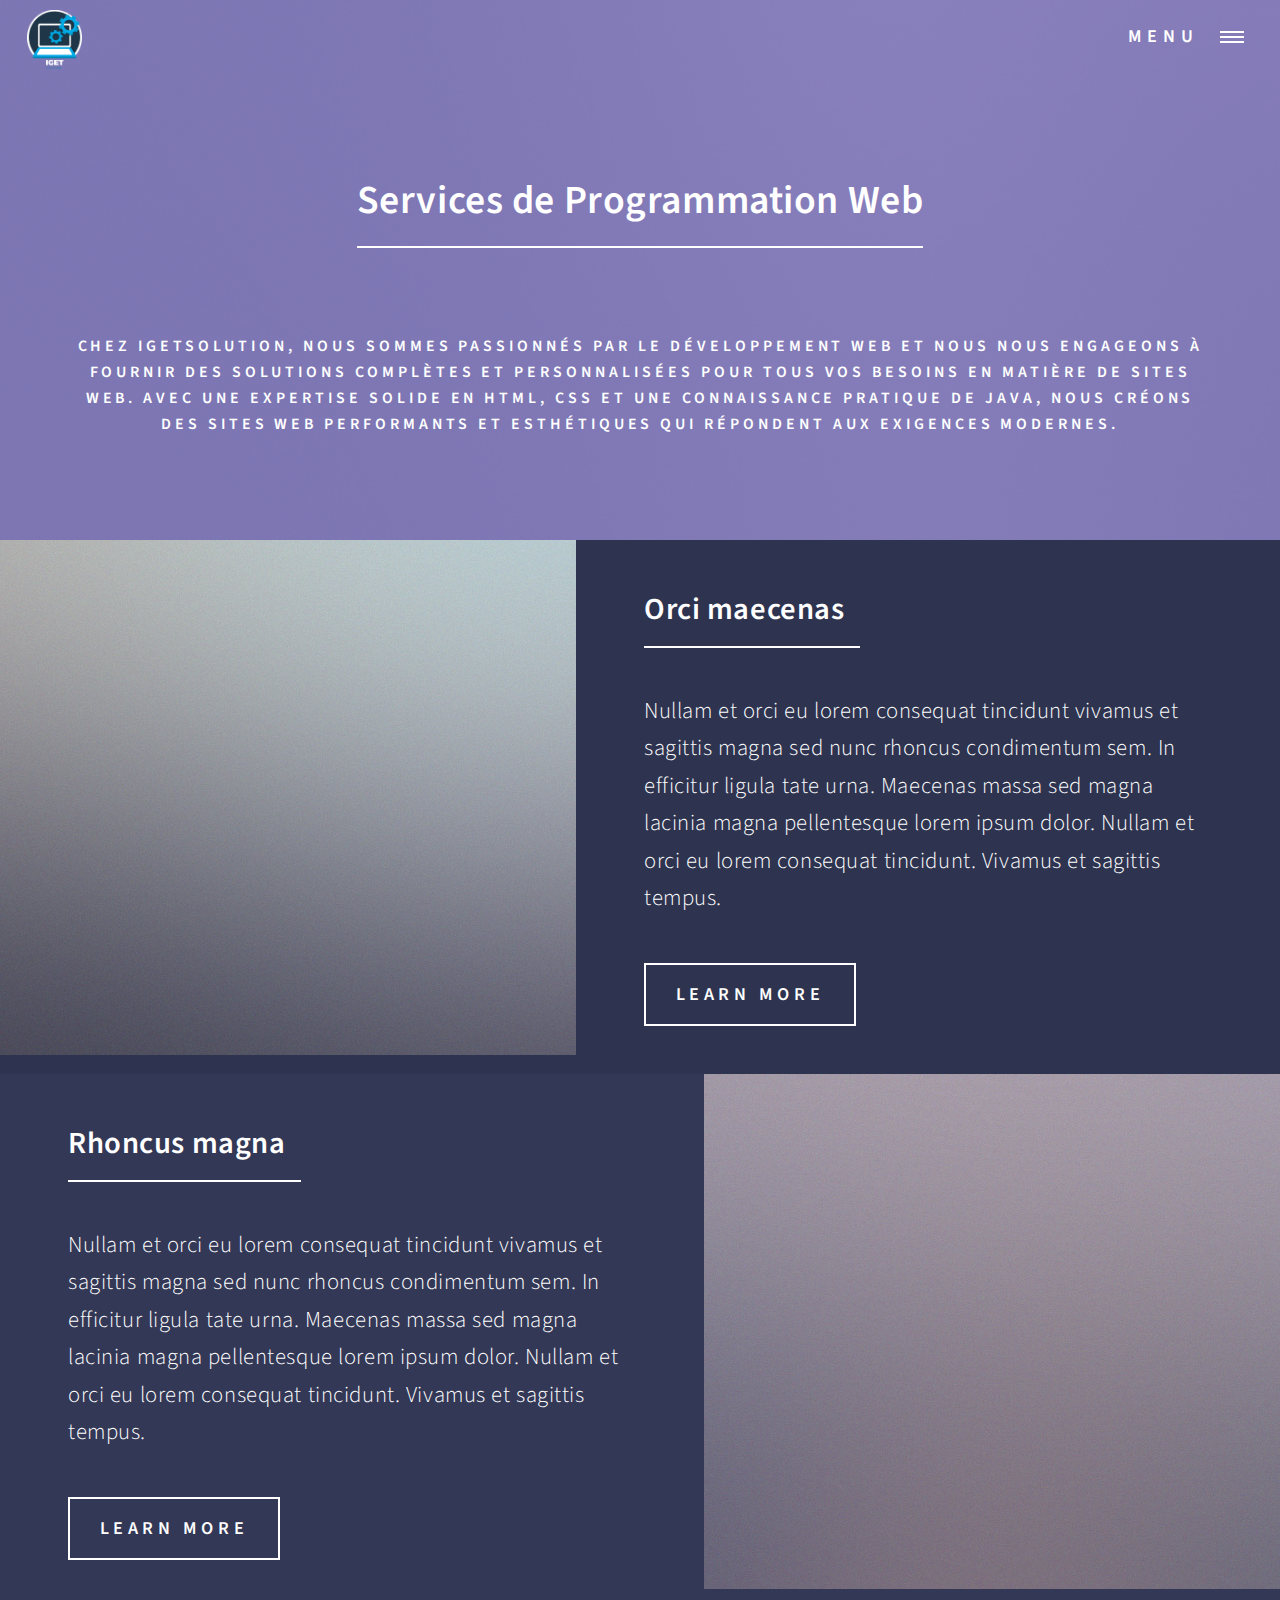
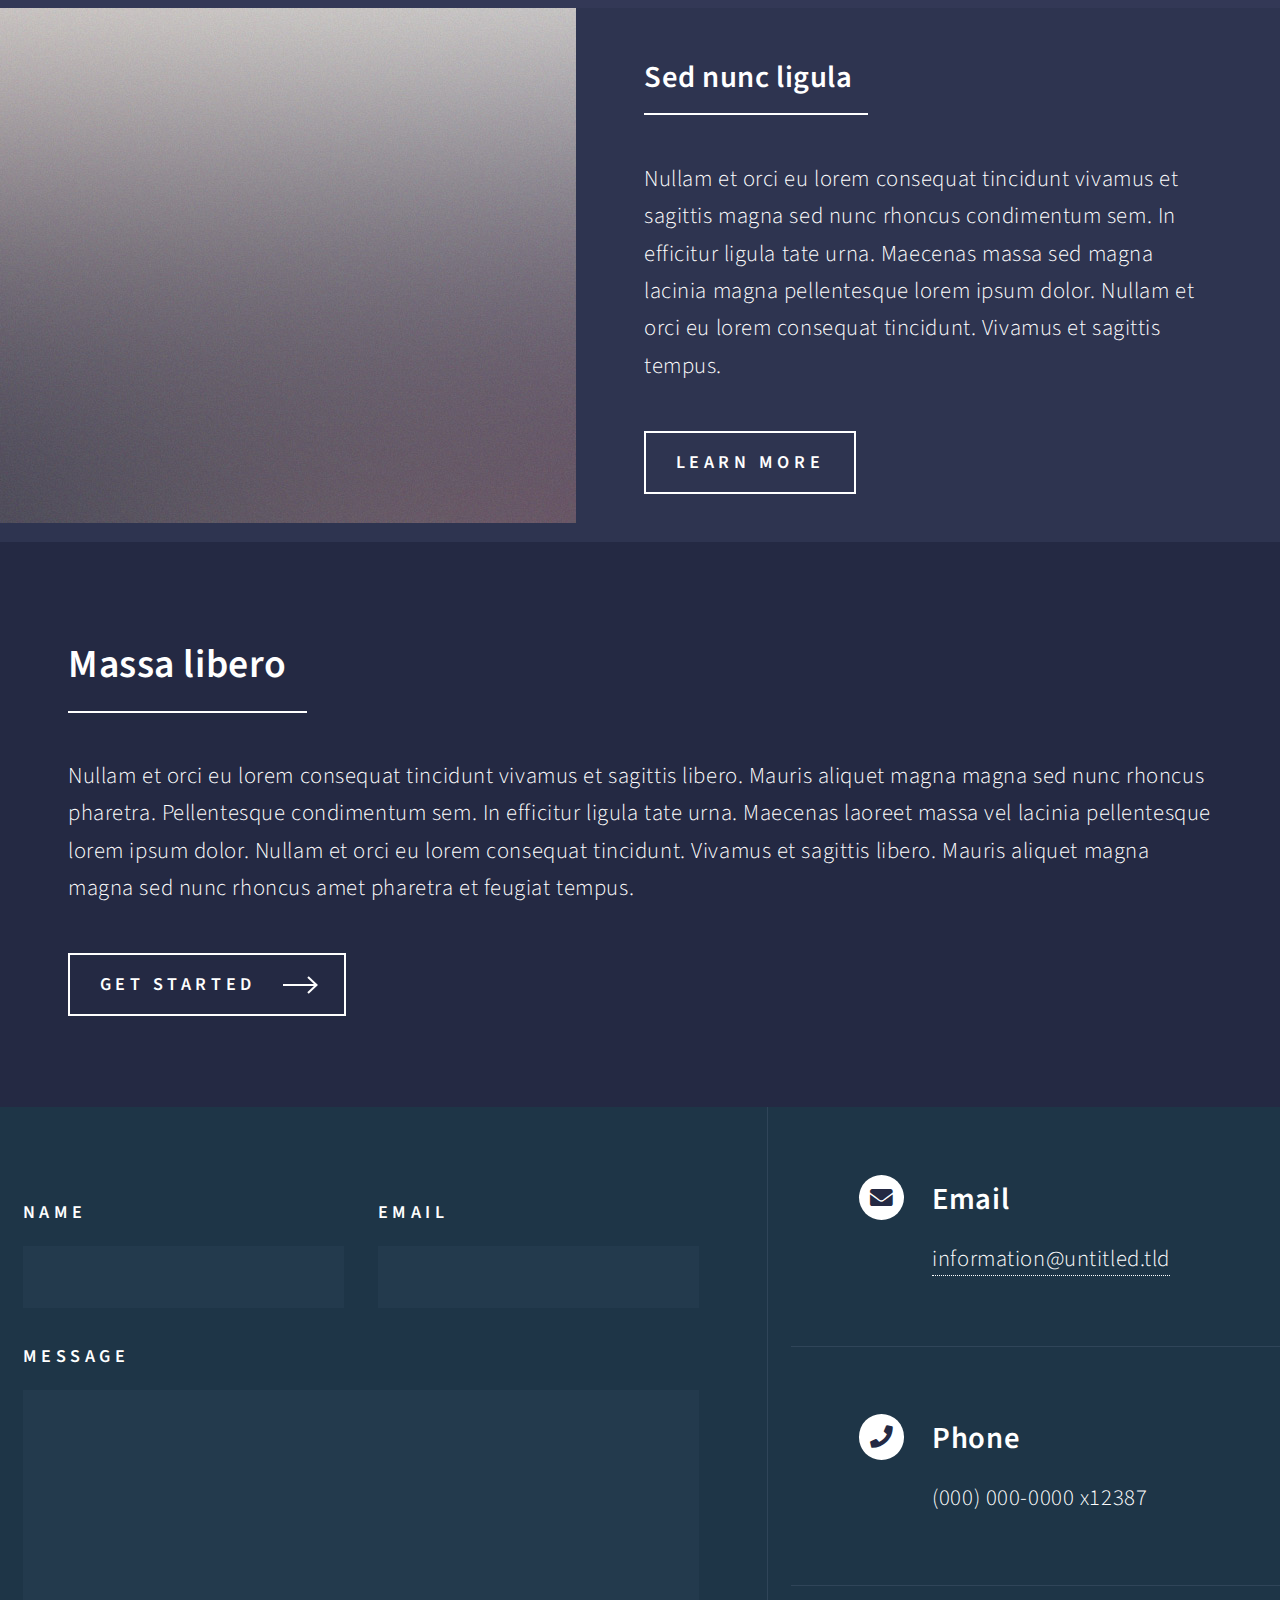
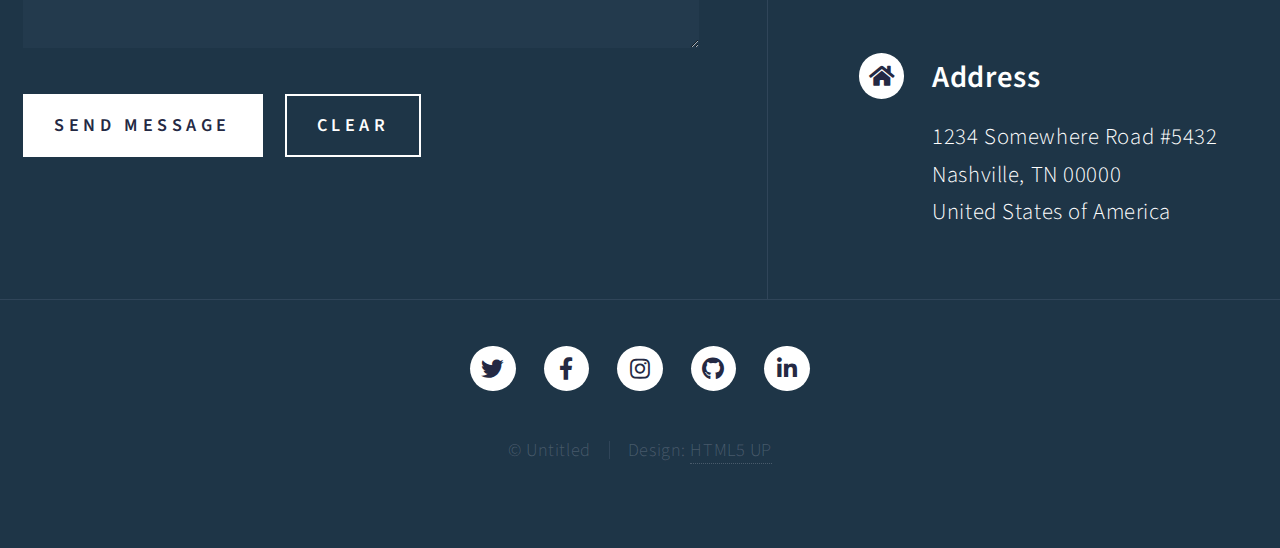
<file: landing.html>
<!DOCTYPE HTML>
<!--
	igetsolution
	html5up.net | @ajlkn | igetsolution |
	
-->
<html>
	<head>
		<title>iGetSolution</title>
		<meta charset="utf-8" />
		<meta name="viewport" content="width=device-width, initial-scale=1, user-scalable=no" />
		<link rel="stylesheet" href="assets/css/main.css" />
		<noscript><link rel="stylesheet" href="assets/css/noscript.css" /></noscript>
		<link rel="icon" type="image/png" href="images/logo get fond clair.png">
	</head>
	

	<body class="is-preload">

		<!-- Wrapper -->
<div id="wrapper">

    <!-- Header -->
    <header id="header" class="alt">
        <a href="index.html" class="logo">
            <img src="images/logo get fond clair.png" alt="IGETSOLUTION Logo" style="width: 55px; height: auto; margin-top: 10px;">
        </a>
        <nav>
            <a href="#menu">Menu</a>
        </nav>
    </header>

    <!-- Menu -->
    <nav id="menu">
        <ul class="links">
            <li><a href="index.html">Aceuil</a></li>
            <li><a href="#one">Nos solutions</a></li>
            <li><a href="generic.html">PAGE1</a></li>
            <li><a href="elements.html">PAGE2</a></li>
        </ul>
    </nav>

				<!-- Banner -->
				<!-- Note: The "styleN" class below should match that of the header element. -->
					<section id="banner" class="style2">
						<div class="inner">
							<span class="image">
								<img src="images/pic07.jpg" alt="" />
							</span>
							<header class="major">
								<h1>Services de Programmation Web 
								</h1>
							</header>
							<div class="content">
								<p>Chez igetsolution, nous sommes passionnés par le développement web et nous nous engageons à fournir des solutions complètes et personnalisées pour tous vos besoins en matière de sites web. Avec une expertise solide en HTML, CSS et une connaissance pratique de Java, nous créons des sites web performants et esthétiques qui répondent aux exigences modernes.</p>
							</div>
						</div>
					</section>

			

						<!-- mAIN -->
							<section id="two" class="spotlights">
								<section>
									<a href="generic.html" class="image">
										<img src="images/pic08.jpg" alt="" data-position="center center" />
									</a>
									<div class="content">
										<div class="inner">
											<header class="major">
												<h3>Orci maecenas</h3>
											</header>
											<p>Nullam et orci eu lorem consequat tincidunt vivamus et sagittis magna sed nunc rhoncus condimentum sem. In efficitur ligula tate urna. Maecenas massa sed magna lacinia magna pellentesque lorem ipsum dolor. Nullam et orci eu lorem consequat tincidunt. Vivamus et sagittis tempus.</p>
											<ul class="actions">
												<li><a href="generic.html" class="button">Learn more</a></li>
											</ul>
										</div>
									</div>
								</section>
								<section>
									<a href="generic.html" class="image">
										<img src="images/pic09.jpg" alt="" data-position="top center" />
									</a>
									<div class="content">
										<div class="inner">
											<header class="major">
												<h3>Rhoncus magna</h3>
											</header>
											<p>Nullam et orci eu lorem consequat tincidunt vivamus et sagittis magna sed nunc rhoncus condimentum sem. In efficitur ligula tate urna. Maecenas massa sed magna lacinia magna pellentesque lorem ipsum dolor. Nullam et orci eu lorem consequat tincidunt. Vivamus et sagittis tempus.</p>
											<ul class="actions">
												<li><a href="generic.html" class="button">Learn more</a></li>
											</ul>
										</div>
									</div>
								</section>
								<section>
									<a href="generic.html" class="image">
										<img src="images/pic10.jpg" alt="" data-position="25% 25%" />
									</a>
									<div class="content">
										<div class="inner">
											<header class="major">
												<h3>Sed nunc ligula</h3>
											</header>
											<p>Nullam et orci eu lorem consequat tincidunt vivamus et sagittis magna sed nunc rhoncus condimentum sem. In efficitur ligula tate urna. Maecenas massa sed magna lacinia magna pellentesque lorem ipsum dolor. Nullam et orci eu lorem consequat tincidunt. Vivamus et sagittis tempus.</p>
											<ul class="actions">
												<li><a href="generic.html" class="button">Learn more</a></li>
											</ul>
										</div>
									</div>
								</section>
							</section>

						<!-- Three -->
							<section id="three">
								<div class="inner">
									<header class="major">
										<h2>Massa libero</h2>
									</header>
									<p>Nullam et orci eu lorem consequat tincidunt vivamus et sagittis libero. Mauris aliquet magna magna sed nunc rhoncus pharetra. Pellentesque condimentum sem. In efficitur ligula tate urna. Maecenas laoreet massa vel lacinia pellentesque lorem ipsum dolor. Nullam et orci eu lorem consequat tincidunt. Vivamus et sagittis libero. Mauris aliquet magna magna sed nunc rhoncus amet pharetra et feugiat tempus.</p>
									<ul class="actions">
										<li><a href="generic.html" class="button next">Get Started</a></li>
									</ul>
								</div>
							</section>

					</div>

				<!-- Contact -->
					<section id="contact">
						<div class="inner">
							<section>
								<form method="post" action="#">
									<div class="fields">
										<div class="field half">
											<label for="name">Name</label>
											<input type="text" name="name" id="name" />
										</div>
										<div class="field half">
											<label for="email">Email</label>
											<input type="text" name="email" id="email" />
										</div>
										<div class="field">
											<label for="message">Message</label>
											<textarea name="message" id="message" rows="6"></textarea>
										</div>
									</div>
									<ul class="actions">
										<li><input type="submit" value="Send Message" class="primary" /></li>
										<li><input type="reset" value="Clear" /></li>
									</ul>
								</form>
							</section>
							<section class="split">
								<section>
									<div class="contact-method">
										<span class="icon solid alt fa-envelope"></span>
										<h3>Email</h3>
										<a href="#">information@untitled.tld</a>
									</div>
								</section>
								<section>
									<div class="contact-method">
										<span class="icon solid alt fa-phone"></span>
										<h3>Phone</h3>
										<span>(000) 000-0000 x12387</span>
									</div>
								</section>
								<section>
									<div class="contact-method">
										<span class="icon solid alt fa-home"></span>
										<h3>Address</h3>
										<span>1234 Somewhere Road #5432<br />
										Nashville, TN 00000<br />
										United States of America</span>
									</div>
								</section>
							</section>
						</div>
					</section>

				<!-- Footer -->
					<footer id="footer">
						<div class="inner">
							<ul class="icons">
								<li><a href="#" class="icon brands alt fa-twitter"><span class="label">Twitter</span></a></li>
								<li><a href="#" class="icon brands alt fa-facebook-f"><span class="label">Facebook</span></a></li>
								<li><a href="#" class="icon brands alt fa-instagram"><span class="label">Instagram</span></a></li>
								<li><a href="#" class="icon brands alt fa-github"><span class="label">GitHub</span></a></li>
								<li><a href="#" class="icon brands alt fa-linkedin-in"><span class="label">LinkedIn</span></a></li>
							</ul>
							<ul class="copyright">
								<li>&copy; Untitled</li><li>Design: <a href="https://html5up.net">HTML5 UP</a></li>
							</ul>
						</div>
					</footer>

			</div>

		<!-- Scripts -->
			<script src="assets/js/jquery.min.js"></script>
			<script src="assets/js/jquery.scrolly.min.js"></script>
			<script src="assets/js/jquery.scrollex.min.js"></script>
			<script src="assets/js/browser.min.js"></script>
			<script src="assets/js/breakpoints.min.js"></script>
			<script src="assets/js/util.js"></script>
			<script src="assets/js/main.js"></script>

	</body>
</html>
</file>
<file: assets/css/noscript.css>
/*
	Forty by HTML5 UP
	html5up.net | @ajlkn
	Free for personal and commercial use under the CCA 3.0 license (html5up.net/license)
*/

/* Banner */

	body.is-preload #banner:after {
		opacity: 0.85;
	}

	body.is-preload #banner > .inner {
		-moz-filter: none;
		-webkit-filter: none;
		-ms-filter: none;
		filter: none;
		-moz-transform: none;
		-webkit-transform: none;
		-ms-transform: none;
		transform: none;
		opacity: 1;
	}
</file>
<file: assets/css/main.css>
@import url(fontawesome-all.min.css);
@import url("https://fonts.googleapis.com/css?family=Source+Sans+Pro:300,300italic,600,600italic");

/*
	Forty by HTML5 UP
	html5up.net | @ajlkn
	Free for personal and commercial use under the CCA 3.0 license (html5up.net/license)
*/

html, body, div, span, applet, object,
iframe, h1, h2, h3, h4, h5, h6, p, blockquote,
pre, a, abbr, acronym, address, big, cite,
code, del, dfn, em, img, ins, kbd, q, s, samp,
small, strike, strong, sub, sup, tt, var, b,
u, i, center, dl, dt, dd, ol, ul, li, fieldset,
form, label, legend, table, caption, tbody,
tfoot, thead, tr, th, td, article, aside,
canvas, details, embed, figure, figcaption,
footer, header, hgroup, menu, nav, output, ruby,
section, summary, time, mark, audio, video {
	margin: 0;
	padding: 0;
	border: 0;
	font-size: 100%;
	font: inherit;
	vertical-align: baseline;}

article, aside, details, figcaption, figure,
footer, header, hgroup, menu, nav, section {
	display: block;}

body {
	line-height: 1;
}

ol, ul {
	list-style: none;
}

blockquote, q {
	quotes: none;
}

	blockquote:before, blockquote:after, q:before, q:after {
		content: '';
		content: none;
	}

table {
	border-collapse: collapse;
	border-spacing: 0;
}

body {
	-webkit-text-size-adjust: none;
}

mark {
	background-color: transparent;
	color: inherit;
}

input::-moz-focus-inner {
	border: 0;
	padding: 0;
}

input, select, textarea {
	-moz-appearance: none;
	-webkit-appearance: none;
	-ms-appearance: none;
	appearance: none;
}

/* Basic */

	@-ms-viewport {
		width: device-width;
	}

	body {
		-ms-overflow-style: scrollbar;
	}

	@media screen and (max-width: 480px) {

		html, body {
			min-width: 320px;
		}

	}

	html {
		box-sizing: border-box;
	}

	*, *:before, *:after {
		box-sizing: inherit;
	}

	body {
		background: #242943;
	}

		body.is-preload *, body.is-preload *:before, body.is-preload *:after {
			-moz-animation: none !important;
			-webkit-animation: none !important;
			-ms-animation: none !important;
			animation: none !important;
			-moz-transition: none !important;
			-webkit-transition: none !important;
			-ms-transition: none !important;
			transition: none !important;
		}

	


/* Type */

	body, input, select, textarea {
		color: #ffffff;
		font-family: "Source Sans Pro", Helvetica, sans-serif;
		font-size: 17pt;
		font-weight: 300;
		letter-spacing: 0.025em;
		line-height: 1.65;
	}

		@media screen and (max-width: 1680px) {

			body, input, select, textarea {
				font-size: 14pt;
			}

		}

		@media screen and (max-width: 1280px) {

			body, input, select, textarea {
				font-size: 12pt;
			}

		}

		@media screen and (max-width: 360px) {

			body, input, select, textarea {
				font-size: 11pt;
			}

		}

	a {
		-moz-transition: color 0.2s ease-in-out, border-bottom-color 0.2s ease-in-out;
		-webkit-transition: color 0.2s ease-in-out, border-bottom-color 0.2s ease-in-out;
		-ms-transition: color 0.2s ease-in-out, border-bottom-color 0.2s ease-in-out;
		transition: color 0.2s ease-in-out, border-bottom-color 0.2s ease-in-out;
		border-bottom: dotted 1px;
		color: inherit;
		text-decoration: none;
	}

		a:hover {
			border-bottom-color: transparent;
			color: #9bf1ff !important;
		}

		a:active {
			color: #53e3fb !important;
		}

	strong, b {
		color: #ffffff;
		font-weight: 600;
	}

	em, i {
		font-style: italic;
	}

	p {
		margin: 0 0 2em 0;
	}

	h1, h2, h3, h4, h5, h6 {
		color: #ffffff;
		font-weight: 600;
		line-height: 1.65;
		margin: 0 0 1em 0;
	}

		h1 a, h2 a, h3 a, h4 a, h5 a, h6 a {
			color: inherit;
			border-bottom: 0;
		}

	h1 {
		font-size: 2.5em;
	}

	h2 {
		font-size: 1.75em;
	}

	h3 {
		font-size: 1.35em;
	}

	h4 {
		font-size: 1.1em;
	}

	h5 {
		font-size: 0.9em;
	}

	h6 {
		font-size: 0.7em;
	}

	@media screen and (max-width: 736px) {

		h1 {
			font-size: 2em;
		}

		h2 {
			font-size: 1.5em;
		}

		h3 {
			font-size: 1.25em;
		}

	}

	sub {
		font-size: 0.8em;
		position: relative;
		top: 0.5em;
	}

	sup {
		font-size: 0.8em;
		position: relative;
		top: -0.5em;
	}

	blockquote {
		border-left: solid 4px rgba(212, 212, 255, 0.1);
		font-style: italic;
		margin: 0 0 2em 0;
		padding: 0.5em 0 0.5em 2em;
	}

	code {
		background: rgba(212, 212, 255, 0.035);
		font-family: "Courier New", monospace;
		font-size: 0.9em;
		margin: 0 0.25em;
		padding: 0.25em 0.65em;
	}

	pre {
		-webkit-overflow-scrolling: touch;
		font-family: "Courier New", monospace;
		font-size: 0.9em;
		margin: 0 0 2em 0;
	}

		pre code {
			display: block;
			line-height: 1.75;
			padding: 1em 1.5em;
			overflow-x: auto;
		}

	hr {
		border: 0;
		border-bottom: solid 1px rgba(212, 212, 255, 0.1);
		margin: 2em 0;
	}

		hr.major {
			margin: 3em 0;
		}

	.align-left {
		text-align: left;
	}

	.align-center {
		text-align: center;
	}

	.align-right {
		text-align: right;
	}

/* Row */

	.row {
		display: flex;
		flex-wrap: wrap;
		box-sizing: border-box;
		align-items: stretch;
	}

		.row > * {
			box-sizing: border-box;
		}

		.row.gtr-uniform > * > :last-child {
			margin-bottom: 0;
		}

		.row.aln-left {
			justify-content: flex-start;
		}

		.row.aln-center {
			justify-content: center;
		}

		.row.aln-right {
			justify-content: flex-end;
		}

		.row.aln-top {
			align-items: flex-start;
		}

		.row.aln-middle {
			align-items: center;
		}

		.row.aln-bottom {
			align-items: flex-end;
		}

		.row > .imp {
			order: -1;
		}

		.row > .col-1 {
			width: 8.33333%;
		}

		.row > .off-1 {
			margin-left: 8.33333%;
		}

		.row > .col-2 {
			width: 16.66667%;
		}

		.row > .off-2 {
			margin-left: 16.66667%;
		}

		.row > .col-3 {
			width: 25%;
		}

		.row > .off-3 {
			margin-left: 25%;
		}

		.row > .col-4 {
			width: 33.33333%;
		}

		.row > .off-4 {
			margin-left: 33.33333%;
		}

		.row > .col-5 {
			width: 41.66667%;
		}

		.row > .off-5 {
			margin-left: 41.66667%;
		}

		.row > .col-6 {
			width: 50%;
		}

		.row > .off-6 {
			margin-left: 50%;
		}

		.row > .col-7 {
			width: 58.33333%;
		}

		.row > .off-7 {
			margin-left: 58.33333%;
		}

		.row > .col-8 {
			width: 66.66667%;
		}

		.row > .off-8 {
			margin-left: 66.66667%;
		}

		.row > .col-9 {
			width: 75%;
		}

		.row > .off-9 {
			margin-left: 75%;
		}

		.row > .col-10 {
			width: 83.33333%;
		}

		.row > .off-10 {
			margin-left: 83.33333%;
		}

		.row > .col-11 {
			width: 91.66667%;
		}

		.row > .off-11 {
			margin-left: 91.66667%;
		}

		.row > .col-12 {
			width: 100%;
		}

		.row > .off-12 {
			margin-left: 100%;
		}

		.row.gtr-0 {
			margin-top: 0;
			margin-left: 0em;
		}

			.row.gtr-0 > * {
				padding: 0 0 0 0em;
			}

			.row.gtr-0.gtr-uniform {
				margin-top: 0em;
			}

				.row.gtr-0.gtr-uniform > * {
					padding-top: 0em;
				}

		.row.gtr-25 {
			margin-top: 0;
			margin-left: -0.5em;
		}

			.row.gtr-25 > * {
				padding: 0 0 0 0.5em;
			}

			.row.gtr-25.gtr-uniform {
				margin-top: -0.5em;
			}

				.row.gtr-25.gtr-uniform > * {
					padding-top: 0.5em;
				}

		.row.gtr-50 {
			margin-top: 0;
			margin-left: -1em;
		}

			.row.gtr-50 > * {
				padding: 0 0 0 1em;
			}

			.row.gtr-50.gtr-uniform {
				margin-top: -1em;
			}

				.row.gtr-50.gtr-uniform > * {
					padding-top: 1em;
				}

		.row {
			margin-top: 0;
			margin-left: -2em;
		}

			.row > * {
				padding: 0 0 0 2em;
			}

			.row.gtr-uniform {
				margin-top: -2em;
			}

				.row.gtr-uniform > * {
					padding-top: 2em;
				}

		.row.gtr-150 {
			margin-top: 0;
			margin-left: -3em;
		}

			.row.gtr-150 > * {
				padding: 0 0 0 3em;
			}

			.row.gtr-150.gtr-uniform {
				margin-top: -3em;
			}

				.row.gtr-150.gtr-uniform > * {
					padding-top: 3em;
				}

		.row.gtr-200 {
			margin-top: 0;
			margin-left: -4em;
		}

			.row.gtr-200 > * {
				padding: 0 0 0 4em;
			}

			.row.gtr-200.gtr-uniform {
				margin-top: -4em;
			}

				.row.gtr-200.gtr-uniform > * {
					padding-top: 4em;
				}

		@media screen and (max-width: 1680px) {

			.row {
				display: flex;
				flex-wrap: wrap;
				box-sizing: border-box;
				align-items: stretch;
			}

				.row > * {
					box-sizing: border-box;
				}

				.row.gtr-uniform > * > :last-child {
					margin-bottom: 0;
				}

				.row.aln-left {
					justify-content: flex-start;
				}

				.row.aln-center {
					justify-content: center;
				}

				.row.aln-right {
					justify-content: flex-end;
				}

				.row.aln-top {
					align-items: flex-start;
				}

				.row.aln-middle {
					align-items: center;
				}

				.row.aln-bottom {
					align-items: flex-end;
				}

				.row > .imp-xlarge {
					order: -1;
				}

				.row > .col-1-xlarge {
					width: 8.33333%;
				}

				.row > .off-1-xlarge {
					margin-left: 8.33333%;
				}

				.row > .col-2-xlarge {
					width: 16.66667%;
				}

				.row > .off-2-xlarge {
					margin-left: 16.66667%;
				}

				.row > .col-3-xlarge {
					width: 25%;
				}

				.row > .off-3-xlarge {
					margin-left: 25%;
				}

				.row > .col-4-xlarge {
					width: 33.33333%;
				}

				.row > .off-4-xlarge {
					margin-left: 33.33333%;
				}

				.row > .col-5-xlarge {
					width: 41.66667%;
				}

				.row > .off-5-xlarge {
					margin-left: 41.66667%;
				}

				.row > .col-6-xlarge {
					width: 50%;
				}

				.row > .off-6-xlarge {
					margin-left: 50%;
				}

				.row > .col-7-xlarge {
					width: 58.33333%;
				}

				.row > .off-7-xlarge {
					margin-left: 58.33333%;
				}

				.row > .col-8-xlarge {
					width: 66.66667%;
				}

				.row > .off-8-xlarge {
					margin-left: 66.66667%;
				}

				.row > .col-9-xlarge {
					width: 75%;
				}

				.row > .off-9-xlarge {
					margin-left: 75%;
				}

				.row > .col-10-xlarge {
					width: 83.33333%;
				}

				.row > .off-10-xlarge {
					margin-left: 83.33333%;
				}

				.row > .col-11-xlarge {
					width: 91.66667%;
				}

				.row > .off-11-xlarge {
					margin-left: 91.66667%;
				}

				.row > .col-12-xlarge {
					width: 100%;
				}

				.row > .off-12-xlarge {
					margin-left: 100%;
				}

				.row.gtr-0 {
					margin-top: 0;
					margin-left: 0em;
				}

					.row.gtr-0 > * {
						padding: 0 0 0 0em;
					}

					.row.gtr-0.gtr-uniform {
						margin-top: 0em;
					}

						.row.gtr-0.gtr-uniform > * {
							padding-top: 0em;
						}

				.row.gtr-25 {
					margin-top: 0;
					margin-left: -0.5em;
				}

					.row.gtr-25 > * {
						padding: 0 0 0 0.5em;
					}

					.row.gtr-25.gtr-uniform {
						margin-top: -0.5em;
					}

						.row.gtr-25.gtr-uniform > * {
							padding-top: 0.5em;
						}

				.row.gtr-50 {
					margin-top: 0;
					margin-left: -1em;
				}

					.row.gtr-50 > * {
						padding: 0 0 0 1em;
					}

					.row.gtr-50.gtr-uniform {
						margin-top: -1em;
					}

						.row.gtr-50.gtr-uniform > * {
							padding-top: 1em;
						}

				.row {
					margin-top: 0;
					margin-left: -2em;
				}

					.row > * {
						padding: 0 0 0 2em;
					}

					.row.gtr-uniform {
						margin-top: -2em;
					}

						.row.gtr-uniform > * {
							padding-top: 2em;
						}

				.row.gtr-150 {
					margin-top: 0;
					margin-left: -3em;
				}

					.row.gtr-150 > * {
						padding: 0 0 0 3em;
					}

					.row.gtr-150.gtr-uniform {
						margin-top: -3em;
					}

						.row.gtr-150.gtr-uniform > * {
							padding-top: 3em;
						}

				.row.gtr-200 {
					margin-top: 0;
					margin-left: -4em;
				}

					.row.gtr-200 > * {
						padding: 0 0 0 4em;
					}

					.row.gtr-200.gtr-uniform {
						margin-top: -4em;
					}

						.row.gtr-200.gtr-uniform > * {
							padding-top: 4em;
						}

		}

		@media screen and (max-width: 1280px) {

			.row {
				display: flex;
				flex-wrap: wrap;
				box-sizing: border-box;
				align-items: stretch;
			}

				.row > * {
					box-sizing: border-box;
				}

				.row.gtr-uniform > * > :last-child {
					margin-bottom: 0;
				}

				.row.aln-left {
					justify-content: flex-start;
				}

				.row.aln-center {
					justify-content: center;
				}

				.row.aln-right {
					justify-content: flex-end;
				}

				.row.aln-top {
					align-items: flex-start;
				}

				.row.aln-middle {
					align-items: center;
				}

				.row.aln-bottom {
					align-items: flex-end;
				}

				.row > .imp-large {
					order: -1;
				}

				.row > .col-1-large {
					width: 8.33333%;
				}

				.row > .off-1-large {
					margin-left: 8.33333%;
				}

				.row > .col-2-large {
					width: 16.66667%;
				}

				.row > .off-2-large {
					margin-left: 16.66667%;
				}

				.row > .col-3-large {
					width: 25%;
				}

				.row > .off-3-large {
					margin-left: 25%;
				}

				.row > .col-4-large {
					width: 33.33333%;
				}

				.row > .off-4-large {
					margin-left: 33.33333%;
				}

				.row > .col-5-large {
					width: 41.66667%;
				}

				.row > .off-5-large {
					margin-left: 41.66667%;
				}

				.row > .col-6-large {
					width: 50%;
				}

				.row > .off-6-large {
					margin-left: 50%;
				}

				.row > .col-7-large {
					width: 58.33333%;
				}

				.row > .off-7-large {
					margin-left: 58.33333%;
				}

				.row > .col-8-large {
					width: 66.66667%;
				}

				.row > .off-8-large {
					margin-left: 66.66667%;
				}

				.row > .col-9-large {
					width: 75%;
				}

				.row > .off-9-large {
					margin-left: 75%;
				}

				.row > .col-10-large {
					width: 83.33333%;
				}

				.row > .off-10-large {
					margin-left: 83.33333%;
				}

				.row > .col-11-large {
					width: 91.66667%;
				}

				.row > .off-11-large {
					margin-left: 91.66667%;
				}

				.row > .col-12-large {
					width: 100%;
				}

				.row > .off-12-large {
					margin-left: 100%;
				}

				.row.gtr-0 {
					margin-top: 0;
					margin-left: 0em;
				}

					.row.gtr-0 > * {
						padding: 0 0 0 0em;
					}

					.row.gtr-0.gtr-uniform {
						margin-top: 0em;
					}

						.row.gtr-0.gtr-uniform > * {
							padding-top: 0em;
						}

				.row.gtr-25 {
					margin-top: 0;
					margin-left: -0.375em;
				}

					.row.gtr-25 > * {
						padding: 0 0 0 0.375em;
					}

					.row.gtr-25.gtr-uniform {
						margin-top: -0.375em;
					}

						.row.gtr-25.gtr-uniform > * {
							padding-top: 0.375em;
						}

				.row.gtr-50 {
					margin-top: 0;
					margin-left: -0.75em;
				}

					.row.gtr-50 > * {
						padding: 0 0 0 0.75em;
					}

					.row.gtr-50.gtr-uniform {
						margin-top: -0.75em;
					}

						.row.gtr-50.gtr-uniform > * {
							padding-top: 0.75em;
						}

				.row {
					margin-top: 0;
					margin-left: -1.5em;
				}

					.row > * {
						padding: 0 0 0 1.5em;
					}

					.row.gtr-uniform {
						margin-top: -1.5em;
					}

						.row.gtr-uniform > * {
							padding-top: 1.5em;
						}

				.row.gtr-150 {
					margin-top: 0;
					margin-left: -2.25em;
				}

					.row.gtr-150 > * {
						padding: 0 0 0 2.25em;
					}

					.row.gtr-150.gtr-uniform {
						margin-top: -2.25em;
					}

						.row.gtr-150.gtr-uniform > * {
							padding-top: 2.25em;
						}

				.row.gtr-200 {
					margin-top: 0;
					margin-left: -3em;
				}

					.row.gtr-200 > * {
						padding: 0 0 0 3em;
					}

					.row.gtr-200.gtr-uniform {
						margin-top: -3em;
					}

						.row.gtr-200.gtr-uniform > * {
							padding-top: 3em;
						}

		}

		@media screen and (max-width: 980px) {

			.row {
				display: flex;
				flex-wrap: wrap;
				box-sizing: border-box;
				align-items: stretch;
			}

				.row > * {
					box-sizing: border-box;
				}

				.row.gtr-uniform > * > :last-child {
					margin-bottom: 0;
				}

				.row.aln-left {
					justify-content: flex-start;
				}

				.row.aln-center {
					justify-content: center;
				}

				.row.aln-right {
					justify-content: flex-end;
				}

				.row.aln-top {
					align-items: flex-start;
				}

				.row.aln-middle {
					align-items: center;
				}

				.row.aln-bottom {
					align-items: flex-end;
				}

				.row > .imp-medium {
					order: -1;
				}

				.row > .col-1-medium {
					width: 8.33333%;
				}

				.row > .off-1-medium {
					margin-left: 8.33333%;
				}

				.row > .col-2-medium {
					width: 16.66667%;
				}

				.row > .off-2-medium {
					margin-left: 16.66667%;
				}

				.row > .col-3-medium {
					width: 25%;
				}

				.row > .off-3-medium {
					margin-left: 25%;
				}

				.row > .col-4-medium {
					width: 33.33333%;
				}

				.row > .off-4-medium {
					margin-left: 33.33333%;
				}

				.row > .col-5-medium {
					width: 41.66667%;
				}

				.row > .off-5-medium {
					margin-left: 41.66667%;
				}

				.row > .col-6-medium {
					width: 50%;
				}

				.row > .off-6-medium {
					margin-left: 50%;
				}

				.row > .col-7-medium {
					width: 58.33333%;
				}

				.row > .off-7-medium {
					margin-left: 58.33333%;
				}

				.row > .col-8-medium {
					width: 66.66667%;
				}

				.row > .off-8-medium {
					margin-left: 66.66667%;
				}

				.row > .col-9-medium {
					width: 75%;
				}

				.row > .off-9-medium {
					margin-left: 75%;
				}

				.row > .col-10-medium {
					width: 83.33333%;
				}

				.row > .off-10-medium {
					margin-left: 83.33333%;
				}

				.row > .col-11-medium {
					width: 91.66667%;
				}

				.row > .off-11-medium {
					margin-left: 91.66667%;
				}

				.row > .col-12-medium {
					width: 100%;
				}

				.row > .off-12-medium {
					margin-left: 100%;
				}

				.row.gtr-0 {
					margin-top: 0;
					margin-left: 0em;
				}

					.row.gtr-0 > * {
						padding: 0 0 0 0em;
					}

					.row.gtr-0.gtr-uniform {
						margin-top: 0em;
					}

						.row.gtr-0.gtr-uniform > * {
							padding-top: 0em;
						}

				.row.gtr-25 {
					margin-top: 0;
					margin-left: -0.375em;
				}

					.row.gtr-25 > * {
						padding: 0 0 0 0.375em;
					}

					.row.gtr-25.gtr-uniform {
						margin-top: -0.375em;
					}

						.row.gtr-25.gtr-uniform > * {
							padding-top: 0.375em;
						}

				.row.gtr-50 {
					margin-top: 0;
					margin-left: -0.75em;
				}

					.row.gtr-50 > * {
						padding: 0 0 0 0.75em;
					}

					.row.gtr-50.gtr-uniform {
						margin-top: -0.75em;
					}

						.row.gtr-50.gtr-uniform > * {
							padding-top: 0.75em;
						}

				.row {
					margin-top: 0;
					margin-left: -1.5em;
				}

					.row > * {
						padding: 0 0 0 1.5em;
					}

					.row.gtr-uniform {
						margin-top: -1.5em;
					}

						.row.gtr-uniform > * {
							padding-top: 1.5em;
						}

				.row.gtr-150 {
					margin-top: 0;
					margin-left: -2.25em;
				}

					.row.gtr-150 > * {
						padding: 0 0 0 2.25em;
					}

					.row.gtr-150.gtr-uniform {
						margin-top: -2.25em;
					}

						.row.gtr-150.gtr-uniform > * {
							padding-top: 2.25em;
						}

				.row.gtr-200 {
					margin-top: 0;
					margin-left: -3em;
				}

					.row.gtr-200 > * {
						padding: 0 0 0 3em;
					}

					.row.gtr-200.gtr-uniform {
						margin-top: -3em;
					}

						.row.gtr-200.gtr-uniform > * {
							padding-top: 3em;
						}

		}

		@media screen and (max-width: 736px) {

			.row {
				display: flex;
				flex-wrap: wrap;
				box-sizing: border-box;
				align-items: stretch;
			}

				.row > * {
					box-sizing: border-box;
				}

				.row.gtr-uniform > * > :last-child {
					margin-bottom: 0;
				}

				.row.aln-left {
					justify-content: flex-start;
				}

				.row.aln-center {
					justify-content: center;
				}

				.row.aln-right {
					justify-content: flex-end;
				}

				.row.aln-top {
					align-items: flex-start;
				}

				.row.aln-middle {
					align-items: center;
				}

				.row.aln-bottom {
					align-items: flex-end;
				}

				.row > .imp-small {
					order: -1;
				}

				.row > .col-1-small {
					width: 8.33333%;
				}

				.row > .off-1-small {
					margin-left: 8.33333%;
				}

				.row > .col-2-small {
					width: 16.66667%;
				}

				.row > .off-2-small {
					margin-left: 16.66667%;
				}

				.row > .col-3-small {
					width: 25%;
				}

				.row > .off-3-small {
					margin-left: 25%;
				}

				.row > .col-4-small {
					width: 33.33333%;
				}

				.row > .off-4-small {
					margin-left: 33.33333%;
				}

				.row > .col-5-small {
					width: 41.66667%;
				}

				.row > .off-5-small {
					margin-left: 41.66667%;
				}

				.row > .col-6-small {
					width: 50%;
				}

				.row > .off-6-small {
					margin-left: 50%;
				}

				.row > .col-7-small {
					width: 58.33333%;
				}

				.row > .off-7-small {
					margin-left: 58.33333%;
				}

				.row > .col-8-small {
					width: 66.66667%;
				}

				.row > .off-8-small {
					margin-left: 66.66667%;
				}

				.row > .col-9-small {
					width: 75%;
				}

				.row > .off-9-small {
					margin-left: 75%;
				}

				.row > .col-10-small {
					width: 83.33333%;
				}

				.row > .off-10-small {
					margin-left: 83.33333%;
				}

				.row > .col-11-small {
					width: 91.66667%;
				}

				.row > .off-11-small {
					margin-left: 91.66667%;
				}

				.row > .col-12-small {
					width: 100%;
				}

				.row > .off-12-small {
					margin-left: 100%;
				}

				.row.gtr-0 {
					margin-top: 0;
					margin-left: 0em;
				}

					.row.gtr-0 > * {
						padding: 0 0 0 0em;
					}

					.row.gtr-0.gtr-uniform {
						margin-top: 0em;
					}

						.row.gtr-0.gtr-uniform > * {
							padding-top: 0em;
						}

				.row.gtr-25 {
					margin-top: 0;
					margin-left: -0.3125em;
				}

					.row.gtr-25 > * {
						padding: 0 0 0 0.3125em;
					}

					.row.gtr-25.gtr-uniform {
						margin-top: -0.3125em;
					}

						.row.gtr-25.gtr-uniform > * {
							padding-top: 0.3125em;
						}

				.row.gtr-50 {
					margin-top: 0;
					margin-left: -0.625em;
				}

					.row.gtr-50 > * {
						padding: 0 0 0 0.625em;
					}

					.row.gtr-50.gtr-uniform {
						margin-top: -0.625em;
					}

						.row.gtr-50.gtr-uniform > * {
							padding-top: 0.625em;
						}

				.row {
					margin-top: 0;
					margin-left: -1.25em;
				}

					.row > * {
						padding: 0 0 0 1.25em;
					}

					.row.gtr-uniform {
						margin-top: -1.25em;
					}

						.row.gtr-uniform > * {
							padding-top: 1.25em;
						}

				.row.gtr-150 {
					margin-top: 0;
					margin-left: -1.875em;
				}

					.row.gtr-150 > * {
						padding: 0 0 0 1.875em;
					}

					.row.gtr-150.gtr-uniform {
						margin-top: -1.875em;
					}

						.row.gtr-150.gtr-uniform > * {
							padding-top: 1.875em;
						}

				.row.gtr-200 {
					margin-top: 0;
					margin-left: -2.5em;
				}

					.row.gtr-200 > * {
						padding: 0 0 0 2.5em;
					}

					.row.gtr-200.gtr-uniform {
						margin-top: -2.5em;
					}

						.row.gtr-200.gtr-uniform > * {
							padding-top: 2.5em;
						}

		}

		@media screen and (max-width: 480px) {

			.row {
				display: flex;
				flex-wrap: wrap;
				box-sizing: border-box;
				align-items: stretch;
			}

				.row > * {
					box-sizing: border-box;
				}

				.row.gtr-uniform > * > :last-child {
					margin-bottom: 0;
				}

				.row.aln-left {
					justify-content: flex-start;
				}

				.row.aln-center {
					justify-content: center;
				}

				.row.aln-right {
					justify-content: flex-end;
				}

				.row.aln-top {
					align-items: flex-start;
				}

				.row.aln-middle {
					align-items: center;
				}

				.row.aln-bottom {
					align-items: flex-end;
				}

				.row > .imp-xsmall {
					order: -1;
				}

				.row > .col-1-xsmall {
					width: 8.33333%;
				}

				.row > .off-1-xsmall {
					margin-left: 8.33333%;
				}

				.row > .col-2-xsmall {
					width: 16.66667%;
				}

				.row > .off-2-xsmall {
					margin-left: 16.66667%;
				}

				.row > .col-3-xsmall {
					width: 25%;
				}

				.row > .off-3-xsmall {
					margin-left: 25%;
				}

				.row > .col-4-xsmall {
					width: 33.33333%;
				}

				.row > .off-4-xsmall {
					margin-left: 33.33333%;
				}

				.row > .col-5-xsmall {
					width: 41.66667%;
				}

				.row > .off-5-xsmall {
					margin-left: 41.66667%;
				}

				.row > .col-6-xsmall {
					width: 50%;
				}

				.row > .off-6-xsmall {
					margin-left: 50%;
				}

				.row > .col-7-xsmall {
					width: 58.33333%;
				}

				.row > .off-7-xsmall {
					margin-left: 58.33333%;
				}

				.row > .col-8-xsmall {
					width: 66.66667%;
				}

				.row > .off-8-xsmall {
					margin-left: 66.66667%;
				}

				.row > .col-9-xsmall {
					width: 75%;
				}

				.row > .off-9-xsmall {
					margin-left: 75%;
				}

				.row > .col-10-xsmall {
					width: 83.33333%;
				}

				.row > .off-10-xsmall {
					margin-left: 83.33333%;
				}

				.row > .col-11-xsmall {
					width: 91.66667%;
				}

				.row > .off-11-xsmall {
					margin-left: 91.66667%;
				}

				.row > .col-12-xsmall {
					width: 100%;
				}

				.row > .off-12-xsmall {
					margin-left: 100%;
				}

				.row.gtr-0 {
					margin-top: 0;
					margin-left: 0em;
				}

					.row.gtr-0 > * {
						padding: 0 0 0 0em;
					}

					.row.gtr-0.gtr-uniform {
						margin-top: 0em;
					}

						.row.gtr-0.gtr-uniform > * {
							padding-top: 0em;
						}

				.row.gtr-25 {
					margin-top: 0;
					margin-left: -0.3125em;
				}

					.row.gtr-25 > * {
						padding: 0 0 0 0.3125em;
					}

					.row.gtr-25.gtr-uniform {
						margin-top: -0.3125em;
					}

						.row.gtr-25.gtr-uniform > * {
							padding-top: 0.3125em;
						}

				.row.gtr-50 {
					margin-top: 0;
					margin-left: -0.625em;
				}

					.row.gtr-50 > * {
						padding: 0 0 0 0.625em;
					}

					.row.gtr-50.gtr-uniform {
						margin-top: -0.625em;
					}

						.row.gtr-50.gtr-uniform > * {
							padding-top: 0.625em;
						}

				.row {
					margin-top: 0;
					margin-left: -1.25em;
				}

					.row > * {
						padding: 0 0 0 1.25em;
					}

					.row.gtr-uniform {
						margin-top: -1.25em;
					}

						.row.gtr-uniform > * {
							padding-top: 1.25em;
						}

				.row.gtr-150 {
					margin-top: 0;
					margin-left: -1.875em;
				}

					.row.gtr-150 > * {
						padding: 0 0 0 1.875em;
					}

					.row.gtr-150.gtr-uniform {
						margin-top: -1.875em;
					}

						.row.gtr-150.gtr-uniform > * {
							padding-top: 1.875em;
						}

				.row.gtr-200 {
					margin-top: 0;
					margin-left: -2.5em;
				}

					.row.gtr-200 > * {
						padding: 0 0 0 2.5em;
					}

					.row.gtr-200.gtr-uniform {
						margin-top: -2.5em;
					}

						.row.gtr-200.gtr-uniform > * {
							padding-top: 2.5em;
						}

		}

/* Section/Article */

	section.special, article.special {
		text-align: center;
		
	}

	header.major {
		width: -moz-max-content;
		width: -webkit-max-content;
		width: -ms-max-content;
		width: max-content;
		margin-bottom: 2em;
	}

		header.major > :first-child {
			margin-bottom: 0;
			width: calc(100% + 0.5em);
		}

			header.major > :first-child:after {
				content: '';
				background-color: #ffffff;
				display: block;
				height: 2px;
				margin: 0.325em 0 0.5em 0;
				width: 100%;
			}

		header.major > p {
			font-size: 0.7em;
			font-weight: 600;
			letter-spacing: 0.25em;
			margin-bottom: 0;
			text-transform: uppercase;
		}

		body.is-ie header.major > :first-child:after {
			max-width: 9em;
		}

		body.is-ie header.major > h1:after {
			max-width: 100% !important;
		}

	@media screen and (max-width: 736px) {

		header.major > p br {
			display: none;
		}

	}

/* Form */

	form {
		margin: 0 0 2em 0;
	}

		form > :last-child {
			margin-bottom: 0;
		}

		form > .fields {
			display: -moz-flex;
			display: -webkit-flex;
			display: -ms-flex;
			display: flex;
			-moz-flex-wrap: wrap;
			-webkit-flex-wrap: wrap;
			-ms-flex-wrap: wrap;
			flex-wrap: wrap;
			width: calc(100% + 3em);
			margin: -1.5em 0 2em -1.5em;
		}

			form > .fields > .field {
				-moz-flex-grow: 0;
				-webkit-flex-grow: 0;
				-ms-flex-grow: 0;
				flex-grow: 0;
				-moz-flex-shrink: 0;
				-webkit-flex-shrink: 0;
				-ms-flex-shrink: 0;
				flex-shrink: 0;
				padding: 1.5em 0 0 1.5em;
				width: calc(100% - 1.5em);
			}

				form > .fields > .field.half {
					width: calc(50% - 0.75em);
				}

				form > .fields > .field.third {
					width: calc(100%/3 - 0.5em);
				}

				form > .fields > .field.quarter {
					width: calc(25% - 0.375em);
				}

		@media screen and (max-width: 480px) {

			form > .fields {
				width: calc(100% + 3em);
				margin: -1.5em 0 2em -1.5em;
			}

				form > .fields > .field {
					padding: 1.5em 0 0 1.5em;
					width: calc(100% - 1.5em);
				}

					form > .fields > .field.half {
						width: calc(100% - 1.5em);
					}

					form > .fields > .field.third {
						width: calc(100% - 1.5em);
					}

					form > .fields > .field.quarter {
						width: calc(100% - 1.5em);
					}

		}

	label {
		color: #ffffff;
		display: block;
		font-size: 0.8em;
		font-weight: 600;
		letter-spacing: 0.25em;
		margin: 0 0 1em 0;
		text-transform: uppercase;
	}

	input[type="text"],
	input[type="password"],
	input[type="email"],
	input[type="tel"],
	input[type="search"],
	input[type="url"],
	select,
	textarea {
		-moz-appearance: none;
		-webkit-appearance: none;
		-ms-appearance: none;
		appearance: none;
		background: rgba(212, 212, 255, 0.035);
		border: none;
		border-radius: 0;
		color: inherit;
		display: block;
		outline: 0;
		padding: 0 1em;
		text-decoration: none;
		width: 100%;
	}

		input[type="text"]:invalid,
		input[type="password"]:invalid,
		input[type="email"]:invalid,
		input[type="tel"]:invalid,
		input[type="search"]:invalid,
		input[type="url"]:invalid,
		select:invalid,
		textarea:invalid {
			box-shadow: none;
		}

		input[type="text"]:focus,
		input[type="password"]:focus,
		input[type="email"]:focus,
		input[type="tel"]:focus,
		input[type="search"]:focus,
		input[type="url"]:focus,
		select:focus,
		textarea:focus {
			border-color: #9bf1ff;
			box-shadow: 0 0 0 2px #9bf1ff;
		}

	select {
		background-image: url("data:image/svg+xml;charset=utf8,%3Csvg xmlns='http://www.w3.org/2000/svg' width='40' height='40' preserveAspectRatio='none' viewBox='0 0 40 40'%3E%3Cpath d='M9.4,12.3l10.4,10.4l10.4-10.4c0.2-0.2,0.5-0.4,0.9-0.4c0.3,0,0.6,0.1,0.9,0.4l3.3,3.3c0.2,0.2,0.4,0.5,0.4,0.9 c0,0.4-0.1,0.6-0.4,0.9L20.7,31.9c-0.2,0.2-0.5,0.4-0.9,0.4c-0.3,0-0.6-0.1-0.9-0.4L4.3,17.3c-0.2-0.2-0.4-0.5-0.4-0.9 c0-0.4,0.1-0.6,0.4-0.9l3.3-3.3c0.2-0.2,0.5-0.4,0.9-0.4S9.1,12.1,9.4,12.3z' fill='rgba(212, 212, 255, 0.1)' /%3E%3C/svg%3E");
		background-size: 1.25rem;
		background-repeat: no-repeat;
		background-position: calc(100% - 1rem) center;
		height: 2.75em;
		padding-right: 2.75em;
		text-overflow: ellipsis;
	}

		select option {
			color: #ffffff;
			background: #242943;
		}

		select:focus::-ms-value {
			background-color: transparent;
		}

		select::-ms-expand {
			display: none;
		}

	input[type="text"],
	input[type="password"],
	input[type="email"],
	input[type="tel"],
	input[type="search"],
	input[type="url"],
	select {
		height: 2.75em;
	}

	textarea {
		padding: 0.75em 1em;
	}

	input[type="checkbox"],
	input[type="radio"] {
		-moz-appearance: none;
		-webkit-appearance: none;
		-ms-appearance: none;
		appearance: none;
		display: block;
		float: left;
		margin-right: -2em;
		opacity: 0;
		width: 1em;
		z-index: -1;
	}

		input[type="checkbox"] + label,
		input[type="radio"] + label {
			text-decoration: none;
			color: #ffffff;
			cursor: pointer;
			display: inline-block;
			font-weight: 300;
			padding-left: 2.65em;
			padding-right: 0.75em;
			position: relative;
		}

			input[type="checkbox"] + label:before,
			input[type="radio"] + label:before {
				-moz-osx-font-smoothing: grayscale;
				-webkit-font-smoothing: antialiased;
				display: inline-block;
				font-style: normal;
				font-variant: normal;
				text-rendering: auto;
				line-height: 1;
				text-transform: none !important;
				font-family: 'Font Awesome 5 Free';
				font-weight: 900;
			}

			input[type="checkbox"] + label:before,
			input[type="radio"] + label:before {
				background: rgba(212, 212, 255, 0.035);
				content: '';
				display: inline-block;
				font-size: 0.8em;
				height: 2.0625em;
				left: 0;
				letter-spacing: 0;
				line-height: 2.0625em;
				position: absolute;
				text-align: center;
				top: 0;
				width: 2.0625em;
			}

		input[type="checkbox"]:checked + label:before,
		input[type="radio"]:checked + label:before {
			background: #ffffff;
			border-color: #9bf1ff;
			content: '\f00c';
			color: #242943;
		}

		input[type="checkbox"]:focus + label:before,
		input[type="radio"]:focus + label:before {
			box-shadow: 0 0 0 2px #9bf1ff;
		}

	input[type="radio"] + label:before {
		border-radius: 100%;
	}

	::-webkit-input-placeholder {
		color: rgba(244, 244, 255, 0.2) !important;
		opacity: 1.0;
	}

	:-moz-placeholder {
		color: rgba(244, 244, 255, 0.2) !important;
		opacity: 1.0;
	}

	::-moz-placeholder {
		color: rgba(244, 244, 255, 0.2) !important;
		opacity: 1.0;
	}

	:-ms-input-placeholder {
		color: rgba(244, 244, 255, 0.2) !important;
		opacity: 1.0;
	}

/* Box */

	.box {
		border: solid 1px rgba(212, 212, 255, 0.1);
		margin-bottom: 2em;
		padding: 1.5em;
	}

		.box > :last-child,
		.box > :last-child > :last-child,
		.box > :last-child > :last-child > :last-child {
			margin-bottom: 0;
		}

		.box.alt {
			border: 0;
			border-radius: 0;
			padding: 0;
		}

/* Icon */

	.icon {
		text-decoration: none;
		border-bottom: none;
		position: relative;
	}

		.icon:before {
			-moz-osx-font-smoothing: grayscale;
			-webkit-font-smoothing: antialiased;
			display: inline-block;
			font-style: normal;
			font-variant: normal;
			text-rendering: auto;
			line-height: 1;
			text-transform: none !important;
			font-family: 'Font Awesome 5 Free';
			font-weight: 400;
		}

		.icon > .label {
			display: none;
		}

		.icon:before {
			line-height: inherit;
		}

		.icon.solid:before {
			font-weight: 900;
		}

		.icon.brands:before {
			font-family: 'Font Awesome 5 Brands';
		}

		.icon.alt:before {
			background-color: #ffffff;
			border-radius: 100%;
			color: #242943;
			display: inline-block;
			height: 2em;
			line-height: 2em;
			text-align: center;
			width: 2em;
		}

	a.icon.alt:before {
		-moz-transition: background-color 0.2s ease-in-out;
		-webkit-transition: background-color 0.2s ease-in-out;
		-ms-transition: background-color 0.2s ease-in-out;
		transition: background-color 0.2s ease-in-out;
	}

	a.icon.alt:hover:before {
		background-color: #6fc3df;
	}

	a.icon.alt:active:before {
		background-color: #37a6cb;
	}

/* Image */

	.image {
		border: 0;
		display: inline-block;
		position: relative;
	}

		.image img {
			display: block;
		}

		.image.left, .image.right {
			max-width: 30%;
		}

			.image.left img, .image.right img {
				width: 100%;
			}

		.image.left {
			float: left;
			margin: 0 1.5em 1.25em 0;
			top: 0.25em;
		}

		.image.right {
			float: right;
			margin: 0 0 1.25em 1.5em;
			top: 0.25em;
		}

		.image.fit {
			display: block;
			margin: 0 0 2em 0;
			width: 100%;
		}

			.image.fit img {
				width: 100%;
			}

		.image.main {
			display: block;
			margin: 2.5em 0;
			width: 100%;
		}

			.image.main img {
				width: 100%;
			}

			@media screen and (max-width: 736px) {

				.image.main {
					margin: 1.5em 0;
				}

			}

/* List */

	ol {
		list-style: decimal;
		margin: 0 0 2em 0;
		padding-left: 1.25em;
	}

		ol li {
			padding-left: 0.25em;
		}

	ul {
		list-style: disc;
		margin: 0 0 2em 0;
		padding-left: 1em;
	}

		ul li {
			padding-left: 0.5em;
		}

		ul.alt {
			list-style: none;
			padding-left: 0;
		}

			ul.alt li {
				border-top: solid 1px rgba(212, 212, 255, 0.1);
				padding: 0.5em 0;
			}

				ul.alt li:first-child {
					border-top: 0;
					padding-top: 0;
				}

	dl {
		margin: 0 0 2em 0;
	}

		dl dt {
			display: block;
			font-weight: 600;
			margin: 0 0 1em 0;
		}

		dl dd {
			margin-left: 2em;
		}

/* Actions */

	ul.actions {
		display: -moz-flex;
		display: -webkit-flex;
		display: -ms-flex;
		display: flex;
		cursor: default;
		list-style: none;
		margin-left: -1em;
		padding-left: 0;
	}

		ul.actions li {
			padding: 0 0 0 1em;
			vertical-align: middle;
		}

		ul.actions.special {
			-moz-justify-content: center;
			-webkit-justify-content: center;
			-ms-justify-content: center;
			justify-content: center;
			width: 100%;
			margin-left: 0;
		}

			ul.actions.special li:first-child {
				padding-left: 0;
			}

		ul.actions.stacked {
			-moz-flex-direction: column;
			-webkit-flex-direction: column;
			-ms-flex-direction: column;
			flex-direction: column;
			margin-left: 0;
		}

			ul.actions.stacked li {
				padding: 1.3em 0 0 0;
			}

				ul.actions.stacked li:first-child {
					padding-top: 0;
				}

		ul.actions.fit {
			width: calc(100% + 1em);
		}

			ul.actions.fit li {
				-moz-flex-grow: 1;
				-webkit-flex-grow: 1;
				-ms-flex-grow: 1;
				flex-grow: 1;
				-moz-flex-shrink: 1;
				-webkit-flex-shrink: 1;
				-ms-flex-shrink: 1;
				flex-shrink: 1;
				width: 100%;
			}

				ul.actions.fit li > * {
					width: 100%;
				}

			ul.actions.fit.stacked {
				width: 100%;
			}

/* Icons */

	ul.icons {
		cursor: default;
		list-style: none;
		padding-left: 0;
	}

		ul.icons li {
			display: inline-block;
			padding: 0 1em 0 0;
		}

			ul.icons li:last-child {
				padding-right: 0;
			}

		@media screen and (max-width: 736px) {

			ul.icons li {
				padding: 0 0.75em 0 0;
			}

		}

/* Pagination */

	ul.pagination {
		cursor: default;
		list-style: none;
		padding-left: 0;
	}

		ul.pagination li {
			display: inline-block;
			padding-left: 0;
			vertical-align: middle;
		}

			ul.pagination li > .page {
				-moz-transition: background-color 0.2s ease-in-out, color 0.2s ease-in-out;
				-webkit-transition: background-color 0.2s ease-in-out, color 0.2s ease-in-out;
				-ms-transition: background-color 0.2s ease-in-out, color 0.2s ease-in-out;
				transition: background-color 0.2s ease-in-out, color 0.2s ease-in-out;
				border-bottom: 0;
				display: inline-block;
				font-size: 0.8em;
				font-weight: 600;
				height: 1.5em;
				line-height: 1.5em;
				margin: 0 0.125em;
				min-width: 1.5em;
				padding: 0 0.5em;
				text-align: center;
			}

				ul.pagination li > .page.active {
					background-color: #ffffff;
					color: #242943;
				}

					ul.pagination li > .page.active:hover {
						background-color: #0c0c0c;
						color: #242943 !important;
					}

					ul.pagination li > .page.active:active {
						background-color: #050505;
					}

			ul.pagination li:first-child {
				padding-right: 0.75em;
			}

			ul.pagination li:last-child {
				padding-left: 0.75em;
			}

		@media screen and (max-width: 480px) {

			ul.pagination li:nth-child(n+2):nth-last-child(n+2) {
				display: none;
			}

			ul.pagination li:first-child {
				padding-right: 0;
			}

		}

/* Table */

	.table-wrapper {
		-webkit-overflow-scrolling: touch;
		overflow-x: auto;
	}

	table {
		margin: 0 0 2em 0;
		width: 100%;
	}

		table tbody tr {
			border: solid 1px rgba(212, 212, 255, 0.1);
			border-left: 0;
			border-right: 0;
		}

			table tbody tr:nth-child(2n + 1) {
				background-color: rgba(212, 212, 255, 0.035);
			}

		table td {
			padding: 0.75em 0.75em;
		}

		table th {
			color: #ffffff;
			font-size: 0.9em;
			font-weight: 600;
			padding: 0 0.75em 0.75em 0.75em;
			text-align: left;
		}

		table thead {
			border-bottom: solid 2px rgba(212, 212, 255, 0.1);
		}

		table tfoot {
			border-top: solid 2px rgba(212, 212, 255, 0.1);
		}

		table.alt {
			border-collapse: separate;
		}

			table.alt tbody tr td {
				border: solid 1px rgba(212, 212, 255, 0.1);
				border-left-width: 0;
				border-top-width: 0;
			}

				table.alt tbody tr td:first-child {
					border-left-width: 1px;
				}

			table.alt tbody tr:first-child td {
				border-top-width: 1px;
			}

			table.alt thead {
				border-bottom: 0;
			}

			table.alt tfoot {
				border-top: 0;
			}

/* Button */

	input[type="submit"],
	input[type="reset"],
	input[type="button"],
	button,
	.button {
		-moz-appearance: none;
		-webkit-appearance: none;
		-ms-appearance: none;
		appearance: none;
		-moz-transition: background-color 0.2s ease-in-out, box-shadow 0.2s ease-in-out, color 0.2s ease-in-out;
		-webkit-transition: background-color 0.2s ease-in-out, box-shadow 0.2s ease-in-out, color 0.2s ease-in-out;
		-ms-transition: background-color 0.2s ease-in-out, box-shadow 0.2s ease-in-out, color 0.2s ease-in-out;
		transition: background-color 0.2s ease-in-out, box-shadow 0.2s ease-in-out, color 0.2s ease-in-out;
		background-color: transparent;
		border: 0;
		border-radius: 0;
		box-shadow: inset 0 0 0 2px #ffffff;
		color: #ffffff;
		cursor: pointer;
		display: inline-block;
		font-size: 0.8em;
		font-weight: 600;
		height: 3.5em;
		letter-spacing: 0.25em;
		line-height: 3.5em;
		padding: 0 1.75em;
		text-align: center;
		text-decoration: none;
		text-transform: uppercase;
		white-space: nowrap;
	}

		input[type="submit"]:hover, input[type="submit"]:active,
		input[type="reset"]:hover,
		input[type="reset"]:active,
		input[type="button"]:hover,
		input[type="button"]:active,
		button:hover,
		button:active,
		.button:hover,
		.button:active {
			box-shadow: inset 0 0 0 2px #9bf1ff;
			color: #9bf1ff;
		}

		input[type="submit"]:active,
		input[type="reset"]:active,
		input[type="button"]:active,
		button:active,
		.button:active {
			background-color: rgba(155, 241, 255, 0.1);
			box-shadow: inset 0 0 0 2px #53e3fb;
			color: #53e3fb;
		}

		input[type="submit"].icon:before,
		input[type="reset"].icon:before,
		input[type="button"].icon:before,
		button.icon:before,
		.button.icon:before {
			margin-right: 0.5em;
		}

		input[type="submit"].fit,
		input[type="reset"].fit,
		input[type="button"].fit,
		button.fit,
		.button.fit {
			width: 100%;
		}

		input[type="submit"].small,
		input[type="reset"].small,
		input[type="button"].small,
		button.small,
		.button.small {
			font-size: 0.6em;
		}

		input[type="submit"].large,
		input[type="reset"].large,
		input[type="button"].large,
		button.large,
		.button.large {
			font-size: 1.25em;
			height: 3em;
			line-height: 3em;
		}

		input[type="submit"].next,
		input[type="reset"].next,
		input[type="button"].next,
		button.next,
		.button.next {
			padding-right: 4.5em;
			position: relative;
		}

			input[type="submit"].next:before, input[type="submit"].next:after,
			input[type="reset"].next:before,
			input[type="reset"].next:after,
			input[type="button"].next:before,
			input[type="button"].next:after,
			button.next:before,
			button.next:after,
			.button.next:before,
			.button.next:after {
				-moz-transition: opacity 0.2s ease-in-out;
				-webkit-transition: opacity 0.2s ease-in-out;
				-ms-transition: opacity 0.2s ease-in-out;
				transition: opacity 0.2s ease-in-out;
				background-position: center right;
				background-repeat: no-repeat;
				background-size: 36px 24px;
				content: '';
				display: block;
				height: 100%;
				position: absolute;
				right: 1.5em;
				top: 0;
				vertical-align: middle;
				width: 36px;
			}

			input[type="submit"].next:before,
			input[type="reset"].next:before,
			input[type="button"].next:before,
			button.next:before,
			.button.next:before {
				background-image: url("data:image/svg+xml;charset=utf8,%3Csvg xmlns='http://www.w3.org/2000/svg' xmlns:xlink='http://www.w3.org/1999/xlink' width='36px' height='24px' viewBox='0 0 36 24' zoomAndPan='disable'%3E%3Cstyle%3Eline %7B stroke: %23ffffff%3B stroke-width: 2px%3B %7D%3C/style%3E%3Cline x1='0' y1='12' x2='34' y2='12' /%3E%3Cline x1='25' y1='4' x2='34' y2='12.5' /%3E%3Cline x1='25' y1='20' x2='34' y2='11.5' /%3E%3C/svg%3E");
			}

			input[type="submit"].next:after,
			input[type="reset"].next:after,
			input[type="button"].next:after,
			button.next:after,
			.button.next:after {
				background-image: url("data:image/svg+xml;charset=utf8,%3Csvg xmlns='http://www.w3.org/2000/svg' xmlns:xlink='http://www.w3.org/1999/xlink' width='36px' height='24px' viewBox='0 0 36 24' zoomAndPan='disable'%3E%3Cstyle%3Eline %7B stroke: %239bf1ff%3B stroke-width: 2px%3B %7D%3C/style%3E%3Cline x1='0' y1='12' x2='34' y2='12' /%3E%3Cline x1='25' y1='4' x2='34' y2='12.5' /%3E%3Cline x1='25' y1='20' x2='34' y2='11.5' /%3E%3C/svg%3E");
				opacity: 0;
				z-index: 1;
			}

			input[type="submit"].next:hover:after, input[type="submit"].next:active:after,
			input[type="reset"].next:hover:after,
			input[type="reset"].next:active:after,
			input[type="button"].next:hover:after,
			input[type="button"].next:active:after,
			button.next:hover:after,
			button.next:active:after,
			.button.next:hover:after,
			.button.next:active:after {
				opacity: 1;
			}

			@media screen and (max-width: 1280px) {

				input[type="submit"].next,
				input[type="reset"].next,
				input[type="button"].next,
				button.next,
				.button.next {
					padding-right: 5em;
				}

			}

		input[type="submit"].primary,
		input[type="reset"].primary,
		input[type="button"].primary,
		button.primary,
		.button.primary {
			background-color: #ffffff;
			box-shadow: none;
			color: #242943;
		}

			input[type="submit"].primary:hover, input[type="submit"].primary:active,
			input[type="reset"].primary:hover,
			input[type="reset"].primary:active,
			input[type="button"].primary:hover,
			input[type="button"].primary:active,
			button.primary:hover,
			button.primary:active,
			.button.primary:hover,
			.button.primary:active {
				background-color: #111212;
				color: #242943 !important;
			}

			input[type="submit"].primary:active,
			input[type="reset"].primary:active,
			input[type="button"].primary:active,
			button.primary:active,
			.button.primary:active {
				background-color: #53e3fb;
			}

		input[type="submit"].disabled, input[type="submit"]:disabled,
		input[type="reset"].disabled,
		input[type="reset"]:disabled,
		input[type="button"].disabled,
		input[type="button"]:disabled,
		button.disabled,
		button:disabled,
		.button.disabled,
		.button:disabled {
			pointer-events: none;
			cursor: default;
			opacity: 0.25;
		}

/* Tiles */

	.tiles {
		display: -moz-flex;
		display: -webkit-flex;
		display: -ms-flex;
		display: flex;
		-moz-flex-wrap: wrap;
		-webkit-flex-wrap: wrap;
		-ms-flex-wrap: wrap;
		flex-wrap: wrap;
		border-top: 0 !important;
	}

		.tiles + * {
			border-top: 0 !important;
		}

		.tiles article {
			-moz-align-items: center;
			-webkit-align-items: center;
			-ms-align-items: center;
			align-items: center;
			display: -moz-flex;
			display: -webkit-flex;
			display: -ms-flex;
			display: flex;
			-moz-transition: -moz-transform 0.25s ease, opacity 0.25s ease, -moz-filter 1s ease, -webkit-filter 1s ease;
			-webkit-transition: -webkit-transform 0.25s ease, opacity 0.25s ease, -webkit-filter 1s ease, -webkit-filter 1s ease;
			-ms-transition: -ms-transform 0.25s ease, opacity 0.25s ease, -ms-filter 1s ease, -webkit-filter 1s ease;
			transition: transform 0.25s ease, opacity 0.25s ease, filter 1s ease, -webkit-filter 1s ease;
			padding: 4em 4em 2em 4em ;
			background-position: center;
			background-repeat: no-repeat;
			background-size: cover;
			cursor: default;
			height: 40vh;
			max-height: 40em;
			min-height: 23em;
			overflow: hidden;
			position: relative;
			width: 40%;
		}

			.tiles article .image {
				display: none;
			}

			.tiles article header {
				position: relative;
				z-index: 3;
			}

			.tiles article h3 {
				font-size: 1.75em;
			}

				.tiles article h3 a:hover {
					color: inherit !important;
				}

			.tiles article .link.primary {
				border: 0;
				height: 100%;
				left: 0;
				position: absolute;
				top: 0;
				width: 100%;
				z-index: 4;
			}

			.tiles article:before {
				-moz-transition: opacity 0.5s ease;
				-webkit-transition: opacity 0.5s ease;
				-ms-transition: opacity 0.5s ease;
				transition: opacity 0.5s ease;
				bottom: 0;
				content: '';
				display: block;
				height: 100%;
				left: 0;
				opacity: 0.85;
				position: absolute;
				width: 100%;
				z-index: 2;
			}

			.tiles article:after {
				background-color: rgba(36, 41, 67, 0.25);
				content: '';
				display: block;
				height: 100%;
				left: 0;
				position: absolute;
				top: 0;
				width: 100%;
				z-index: 1;
			}

			.tiles article:hover:before {
				opacity: 0;
			}

			.tiles article.is-transitioning {
				-moz-transform: scale(0.95);
				-webkit-transform: scale(0.95);
				-ms-transform: scale(0.95);
				transform: scale(0.95);
				-moz-filter: blur(0.5em);
				-webkit-filter: blur(0.5em);
				-ms-filter: blur(0.5em);
				filter: blur(0.5em);
				opacity: 0;
			}

			.tiles article:nth-child(4n - 1), .tiles article:nth-child(4n - 2) {
				width: 60%;
			}

			.tiles article:nth-child(6n - 5):before {
				background-color: #00aae6;
			}

			.tiles article:nth-child(6n - 4):before {
				background-color:  #1E3547;
			}

			.tiles article:nth-child(6n - 3):before {
				background-color:  #97b4e0;
			}

			.tiles article:nth-child(6n - 2):before {
				background-color: #d37037;
			}

			.tiles article:nth-child(6n - 1):before {
				background-color: #8ea9e8;
			}

			.tiles article:nth-child(6n):before {
				background-color: #87c5a4;
			}

		@media screen and (max-width: 1280px) {

			.tiles article {
				padding: 4em 3em 2em 3em ;
				height: 30vh;
				max-height: 30em;
				min-height: 20em;
			}

		}

		@media screen and (max-width: 980px) {

			.tiles article {
				width: 50% !important;
			}

		}

		@media screen and (max-width: 736px) {

			.tiles article {
				padding: 3em 1.5em 1em 1.5em ;
				height: 16em;
				max-height: none;
				min-height: 0;
			}

				.tiles article h3 {
					font-size: 1.5em;
				}

		}

		@media screen and (max-width: 480px) {

			.tiles {
				display: block;
			}

				.tiles article {
					height: 20em;
					width: 100% !important;
				}

		}

/* Contact Method */

	.contact-method {
		margin: 0 0 2em 0;
		padding-left: 3.25em;
		position: relative;
	}

		.contact-method .icon {
			left: 0;
			position: absolute;
			top: 0;
		}

		.contact-method h3 {
			margin: 0 0 0.5em 0;
		}

/* Spotlights */

	.spotlights {
		border-top: 0 !important;
	}

		.spotlights + * {
			border-top: 0 !important;
		}

		.spotlights > section {
			display: -moz-flex;
			display: -webkit-flex;
			display: -ms-flex;
			display: flex;
			-moz-flex-direction: row;
			-webkit-flex-direction: row;
			-ms-flex-direction: row;
			flex-direction: row;
			background-color: #2e3450;
		}

			.spotlights > section > .image {
				background-position: center center;
				background-size: cover;
				border-radius: 0;
				display: block;
				position: relative;
				width: 30%;
			}

				.spotlights > section > .image img {
					border-radius: 0;
					display: block;
					width: 100%;
				}

				.spotlights > section > .image:before {
					background: rgba(36, 41, 67, 0.9);
					content: '';
					display: block;
					height: 100%;
					left: 0;
					opacity: 0;
					position: absolute;
					top: 0;
					width: 100%;
				}

			.spotlights > section > .content {
				display: -moz-flex;
				display: -webkit-flex;
				display: -ms-flex;
				display: flex;
				-moz-flex-direction: column;
				-webkit-flex-direction: column;
				-ms-flex-direction: column;
				flex-direction: column;
				-moz-justify-content: center;
				-webkit-justify-content: center;
				-ms-justify-content: center;
				justify-content: center;
				-moz-align-items: center;
				-webkit-align-items: center;
				-ms-align-items: center;
				align-items: center;
				padding: 2em 3em 0.1em 3em ;
				width: 70%;
			}

				.spotlights > section > .content > .inner {
					margin: 0 auto;
					max-width: 100%;
					width: 65em;
				}

			.spotlights > section:nth-child(2n) {
				-moz-flex-direction: row-reverse;
				-webkit-flex-direction: row-reverse;
				-ms-flex-direction: row-reverse;
				flex-direction: row-reverse;
				background-color: #333856;
			}

				.spotlights > section:nth-child(2n) > .content {
					-moz-align-items: -moz-flex-end;
					-webkit-align-items: -webkit-flex-end;
					-ms-align-items: -ms-flex-end;
					align-items: flex-end;
				}

		@media screen and (max-width: 1680px) {

			.spotlights > section > .image {
				width: 40%;
			}

			.spotlights > section > .content {
				width: 60%;
			}

		}

		@media screen and (max-width: 1280px) {

			.spotlights > section > .image {
				width: 45%;
			}

			.spotlights > section > .content {
				width: 55%;
			}

		}

		@media screen and (max-width: 980px) {

			.spotlights > section {
				display: block;
			}

				.spotlights > section > .image {
					width: 100%;
				}

				.spotlights > section > .content {
					padding: 4em 3em 2em 3em ;
					width: 100%;
				}

		}

		@media screen and (max-width: 736px) {

			.spotlights > section > .content {
				padding: 3em 1.5em 1em 1.5em ;
			}

		}

/* Header */

	@-moz-keyframes reveal-header {
		0% {
			top: -4em;
			opacity: 0;
		}

		100% {
			top: 0;
			opacity: 1;
		}
	}

	@-webkit-keyframes reveal-header {
		0% {
			top: -4em;
			opacity: 0;
		}

		100% {
			top: 0;
			opacity: 1;
		}
	}

	@-ms-keyframes reveal-header {
		0% {
			top: -4em;
			opacity: 0;
		}

		100% {
			top: 0;
			opacity: 1;
		}
	}

	@keyframes reveal-header {
		0% {
			top: -4em;
			opacity: 0;
		}

		100% {
			top: 0;
			opacity: 1;
		}
	}

	#header {
		display: -moz-flex;
		display: -webkit-flex;
		display: -ms-flex;
		display: flex;
		background-color: #1E3547;    /*nav bar couleur */
		box-shadow: 0 0 0.25em 0 rgba(0, 0, 0, 0.15);
		cursor: default;
		font-weight: 600;
		height: 3.25em;
		left: 0;
		letter-spacing: 0.25em;
		line-height: 3.25em;
		margin: 0;
		position: fixed;
		text-transform: uppercase;
		top: 0;
		width: 100%;
		z-index: 10000;
	}

		#header .logo {
			border: 0;
			display: inline-block;
			font-size: 0.8em;
			height: inherit;
			line-height: inherit;
			padding: 0 1.5em;
		}

			#header .logo strong {
				-moz-transition: background-color 0.2s ease-in-out, color 0.2s ease-in-out;
				-webkit-transition: background-color 0.2s ease-in-out, color 0.2s ease-in-out;
				-ms-transition: background-color 0.2s ease-in-out, color 0.2s ease-in-out;
				transition: background-color 0.2s ease-in-out, color 0.2s ease-in-out;
				background-color: #ffffff;
				color: #242943;
				display: inline-block;
				line-height: 1.65em;
				margin-right: 0.325em;
				padding: 0 0.125em 0 0.375em;
			}

			#header .logo:hover strong {
				background-color: #9bf1ff;
			}

			#header .logo:active strong {
				background-color: #53e3fb;
			}

		#header nav {
			display: -moz-flex;
			display: -webkit-flex;
			display: -ms-flex;
			display: flex;
			-moz-justify-content: -moz-flex-end;
			-webkit-justify-content: -webkit-flex-end;
			-ms-justify-content: -ms-flex-end;
			justify-content: flex-end;
			-moz-flex-grow: 1;
			-webkit-flex-grow: 1;
			-ms-flex-grow: 1;
			flex-grow: 1;
			height: inherit;
			line-height: inherit;
		}

			#header nav a {
				border: 0;
				display: block;
				font-size: 0.8em;
				height: inherit;
				line-height: inherit;
				padding: 0 0.75em;
				position: relative;
				vertical-align: middle;
			}

				#header nav a:last-child {
					padding-right: 1.5em;
				}

				#header nav a[href="#menu"] {
					padding-right: 3.325em !important;
				}

					#header nav a[href="#menu"]:before, #header nav a[href="#menu"]:after {
						background-image: url("data:image/svg+xml;charset=utf8,%3Csvg xmlns='http://www.w3.org/2000/svg' width='24' height='32' viewBox='0 0 24 32' preserveAspectRatio='none'%3E%3Cstyle%3Eline %7B stroke-width: 2px%3B stroke: %23ffffff%3B %7D%3C/style%3E%3Cline x1='0' y1='11' x2='24' y2='11' /%3E%3Cline x1='0' y1='21' x2='24' y2='21' /%3E%3Cline x1='0' y1='16' x2='24' y2='16' /%3E%3C/svg%3E");
						background-position: center;
						background-repeat: no-repeat;
						background-size: 24px 32px;
						content: '';
						display: block;
						height: 100%;
						position: absolute;
						right: 1.5em;
						top: 0;
						vertical-align: middle;
						width: 24px;
					}

					#header nav a[href="#menu"]:after {
						-moz-transition: opacity 0.2s ease-in-out;
						-webkit-transition: opacity 0.2s ease-in-out;
						-ms-transition: opacity 0.2s ease-in-out;
						transition: opacity 0.2s ease-in-out;
						background-image: url("data:image/svg+xml;charset=utf8,%3Csvg xmlns='http://www.w3.org/2000/svg' width='24' height='32' viewBox='0 0 24 32' preserveAspectRatio='none'%3E%3Cstyle%3Eline %7B stroke-width: 2px%3B stroke: %239bf1ff%3B %7D%3C/style%3E%3Cline x1='0' y1='11' x2='24' y2='11' /%3E%3Cline x1='0' y1='21' x2='24' y2='21' /%3E%3Cline x1='0' y1='16' x2='24' y2='16' /%3E%3C/svg%3E");
						opacity: 0;
						z-index: 1;
					}

					#header nav a[href="#menu"]:hover:after, #header nav a[href="#menu"]:active:after {
						opacity: 1;
					}

					#header nav a[href="#menu"]:last-child {
						padding-right: 3.875em !important;
					}

						#header nav a[href="#menu"]:last-child:before, #header nav a[href="#menu"]:last-child:after {
							right: 2em;
						}

		#header.reveal {
			-moz-animation: reveal-header 0.35s ease;
			-webkit-animation: reveal-header 0.35s ease;
			-ms-animation: reveal-header 0.35s ease;
			animation: reveal-header 0.35s ease;
		}

		#header.alt {
			-moz-transition: opacity 2.5s ease;
			-webkit-transition: opacity 2.5s ease;
			-ms-transition: opacity 2.5s ease;
			transition: opacity 2.5s ease;
			-moz-transition-delay: 0.75s;
			-webkit-transition-delay: 0.75s;
			-ms-transition-delay: 0.75s;
			transition-delay: 0.75s;
			-moz-animation: none;
			-webkit-animation: none;
			-ms-animation: none;
			animation: none;
			background-color: transparent;
			box-shadow: none;
			position: absolute;
		}

			#header.alt.style1 .logo strong {
				color: #1E3547 ;
			}

			#header.alt.style2 .logo strong {
				color: #8d82c4;
			}

			#header.alt.style3 .logo strong {
				color: #ec8d81;
			}

			#header.alt.style4 .logo strong {
				color: #e7b788;
			}

			#header.alt.style5 .logo strong {
				color: #8ea9e8;
			}

			#header.alt.style6 .logo strong {
				color: #da1c62;
			}

		body.is-preload #header.alt {
			opacity: 0;
		}

		@media screen and (max-width: 1680px) {

			#header nav a[href="#menu"] {
				padding-right: 3.75em !important;
			}

				#header nav a[href="#menu"]:last-child {
					padding-right: 4.25em !important;
				}

		}

		@media screen and (max-width: 1280px) {

			#header nav a[href="#menu"] {
				padding-right: 4em !important;
			}

				#header nav a[href="#menu"]:last-child {
					padding-right: 4.5em !important;
				}

		}

		@media screen and (max-width: 736px) {

			#header {
				height: 2.75em;
				line-height: 2.75em;
			}

				#header .logo {
					padding: 0 1em;
				}

				#header nav a {
					padding: 0 0.5em;
				}

					#header nav a:last-child {
						padding-right: 1em;
					}

					#header nav a[href="#menu"] {
						padding-right: 3.25em !important;
					}

						#header nav a[href="#menu"]:before, #header nav a[href="#menu"]:after {
							right: 0.75em;
						}

						#header nav a[href="#menu"]:last-child {
							padding-right: 4em !important;
						}

							#header nav a[href="#menu"]:last-child:before, #header nav a[href="#menu"]:last-child:after {
								right: 1.5em;
							}

		}

		@media screen and (max-width: 480px) {

			#header .logo span {
				display: none;
			}

			#header nav a[href="#menu"] {
				overflow: hidden;
				padding-right: 0 !important;
				text-indent: 5em;
				white-space: nowrap;
				width: 5em;
			}

				#header nav a[href="#menu"]:before, #header nav a[href="#menu"]:after {
					right: 0;
					width: inherit;
				}

				#header nav a[href="#menu"]:last-child:before, #header nav a[href="#menu"]:last-child:after {
					width: 4em;
					right: 0;
				}

		}

		/* Main CSS content */
body, input, select, textarea {
    color: #ffffff;
    font-family: "Source Sans Pro", Helvetica, sans-serif;
    font-size: 17pt;
    font-weight: 300;
    letter-spacing: 0.025em;
    line-height: 1.65;
}

h1, h2 {
    color: #ffffff;
}

#banner {
    position: relative;
    overflow: hidden;
    display: flex;
    justify-content: center;
    align-items: center;
    height: 75vh;
}

#bgvideo {
    position: absolute;
    top: 50%;
    left: 50%;
    min-width: 100%;
    min-height: 100%;
    width: auto;
    height: auto;
    transform: translate(-50%, -50%);
    z-index: 0;
}

#banner:after {
    -moz-transition: opacity 2.5s ease;
    -webkit-transition: opacity 2.5s ease;
    -ms-transition: opacity 2.5s ease;
    transition: opacity 2.5s ease;
    -moz-transition-delay: 0.75s;
    -webkit-transition-delay: 0.75s;
    -ms-transition-delay: 0.75s;
    transition-delay: 0.75s;
    pointer-events: none;
    
    content: '';
    display: block;
    height: 100%;
    left: 0;
    opacity: 0.85;
    position: absolute;
    top: 0;
    width: 100%;
    z-index: 1;
}

#banner h1, #banner h2 {
    position: relative;
    text-align: center;
    z-index: 2;
    padding: 0.5em;
}

#banner .content {
    z-index: 2;
    position: relative;
    display: flex;
    justify-content: center;
    align-items: center;
    flex-direction: column;
}


/* Banner */

	#banner {
		-moz-align-items: center;
		-webkit-align-items: center;
		-ms-align-items: center;
		align-items: center;
		
		display: -moz-flex;
		display: -webkit-flex;
		display: -ms-flex;
		display: flex;
		padding: 6em 0 2em 0 ;
		background-attachment: fixed;
		background-position: center;
		background-repeat: no-repeat;
		background-size: cover;
		border-bottom: 0 !important;
		cursor: default;
		height: 60vh;
		margin-bottom: -3.25em;
		max-height: 32em;
		min-height: 22em;
		position: relative;
		top: -3.25em;
	}

		#banner:after {
			-moz-transition: opacity 2.5s ease;
			-webkit-transition: opacity 2.5s ease;
			-ms-transition: opacity 2.5s ease;
			transition: opacity 2.5s ease;
			-moz-transition-delay: 0.75s;
			-webkit-transition-delay: 0.75s;
			-ms-transition-delay: 0.75s;
			transition-delay: 0.75s;
			pointer-events: none;
			background-color:#1E3547; /* Fond semi-background-color:#aaa7a7; /* Fond semi-transparent */

			content: '';
			display: block;
			height: 100%;
			left: 0;
			opacity: 0.85;
			position: absolute;
			top: 0;
			width: 100%;
			z-index: 1;
		}
/* si besoin de rajouter l'ombre sur l'écriture le fond (background-color: #1E3547; /* Fond semi-transparent */
		#banner h1 {
			font-size: 1.75em;
			
			color: #ffffff


		}
	

	#banner h2 {
		font-size: 1.2em;
		
		color: #ffffff
	}
		#banner > .inner {
			-moz-transition: opacity 1.5s ease, -moz-transform 0.5s ease-out, -moz-filter 0.5s ease, -webkit-filter 0.5s ease;
			-webkit-transition: opacity 1.5s ease, -webkit-transform 0.5s ease-out, -webkit-filter 0.5s ease, -webkit-filter 0.5s ease;
			-ms-transition: opacity 1.5s ease, -ms-transform 0.5s ease-out, -ms-filter 0.5s ease, -webkit-filter 0.5s ease;
			transition: opacity 1.5s ease, transform 0.5s ease-out, filter 0.5s ease, -webkit-filter 0.5s ease;
			padding: 0 !important;
			position: relative;
			z-index: 2;
		}

			#banner > .inner .image {
				display: none;
			}

			#banner > .inner header {
				width: auto;
			}

				#banner > .inner header > :first-child {
					width: auto;
				}

					#banner > .inner header > :first-child:after {
						max-width: 100%;
					}

			#banner > .inner .content {
				display: -moz-flex;
				display: -webkit-flex;
				display: -ms-flex;
				display: flex;
				-moz-align-items: center;
				-webkit-align-items: center;
				-ms-align-items: center;
				align-items: center;
				margin: 0 0 2em 0;
			}

				#banner > .inner .content > * {
					margin-right: 1.5em;
					margin-bottom: 0;
				}

				#banner > .inner .content > :last-child {
					margin-right: 0;
				}

				#banner > .inner .content p {
					font-size: 0.7em;
					font-weight: 600;
					letter-spacing: 0.25em;
					text-transform: uppercase;
				}

		#banner.major {
			height: 75vh;
			min-height: 30em;
			max-height: 50em;
		}

			#banner.major.alt {
				opacity: 0.75;
			}

		#banner.style1:after {
			background-color: #1E3547;
			
		}

		#banner.style2:after {
			background-color: #8d82c4;
		}

		#banner.style3:after {
			background-color: #ec8d81;
		}

		#banner.style4:after {
			background-color: #e7b788;
		}

		#banner.style5:after {
			background-color: #8ea9e8;
		}

		#banner.style6:after {
			background-color: #111211;
		}

		body.is-preload #banner:after {
			opacity: 1.0;
		}

		body.is-preload #banner > .inner {
			-moz-filter: blur(0.125em);
			-webkit-filter: blur(0.125em);
			-ms-filter: blur(0.125em);
			filter: blur(0.125em);
			-moz-transform: translateX(-0.5em);
			-webkit-transform: translateX(-0.5em);
			-ms-transform: translateX(-0.5em);
			transform: translateX(-0.5em);
			opacity: 0;
		}

		@media screen and (max-width: 1280px) {

			#banner {
				background-attachment: scroll;
			}

		}

		@media screen and (max-width: 736px) {

			#banner {
				padding: 5em 0 1em 0 ;
				height: auto;
				margin-bottom: -2.75em;
				max-height: none;
				min-height: 0;
				top: -2.75em;
			}

				#banner h1 {
					font-size: 2em;
				}

				#banner > .inner .content {
					display: block;
				}

					#banner > .inner .content > * {
						margin-right: 0;
						margin-bottom: 2em;
					}

				#banner.major {
					height: auto;
					min-height: 0;
					max-height: none;
				}

		}

		@media screen and (max-width: 480px) {

			#banner {
				padding: 6em 0 2em 0 ;
			}

				#banner > .inner .content p br {
					display: none;
				}

				#banner.major {
					padding: 8em 0 4em 0 ;
				}

		}


/* Centrage Flexbox pour le bouton */
#banner .inner {
    display: flex;
    flex-direction: column;
    align-items: center;
    justify-content: center;
    text-align: center;
    padding: 20px;
}

#banner .actions {
    display: flex;
    justify-content: center;
    width: 100%;
}

/* Centrage Flexbox pour le contenu de la bannière */
#banner .inner {
    display: flex;
    flex-direction: column;
    align-items: center;
    justify-content: center;
    text-align: center;
    padding: 20px;
}

/* Centrage Flexbox pour le conteneur du bouton */
#banner .content {
    display: flex;
    justify-content: center;
    width: 100%;
}

/* Media Queries pour responsivité */
@media (max-width: 480px) {
    #banner .inner {
        padding: 10px;
    }
    #banner .content {
        flex-direction: column;
    }
}

@media (max-width: 768px) {
    #banner .inner {
        padding: 15px;
    }
    #banner .content {
        flex-direction: row;
    }
}

@media (max-width: 1024px) {
    #banner .inner {
        padding: 20px;
    }
    #banner .content {
        flex-direction: row;
    }
}

@media (min-width: 1025px) {
    #banner .inner {
        padding: 25px;
    }
    #banner .content {
        flex-direction: row;
    }
}



/* Main */

	#main {
		background-color: #1E3547;
	}

		#main > * {
			border-top: solid 1px rgba(212, 212, 255, 0.1);
		}

			#main > *:first-child {
				border-top: 0;
			}

			#main > * > .inner {
				padding: 4em 0 2em 0 ;
				margin: 0 auto;
				max-width: 65em;
				width: calc(100% - 6em);
			}

				@media screen and (max-width: 736px) {

					#main > * > .inner {
						padding: 3em 0 1em 0 ;
						width: calc(100% - 3em);
					}

				}

		#main.alt {
			background-color: transparent;
			border-bottom: solid 1px rgba(212, 212, 255, 0.1);
		}

/* Contact */
#contact {
    background-color: #1E3547; /* Changez cette couleur selon votre préférence */
    border-bottom: solid 1px rgba(212, 212, 255, 0.1);
    overflow-x: hidden;
}

#contact > .inner {
    display: -moz-flex;
    display: -webkit-flex;
    display: -ms-flex;
    display: flex;
    padding: 0 !important;
}

#contact > .inner > :nth-child(2n - 1) {
    padding: 4em 3em 2em 1em; /* Adjusted padding-left to 1em */
    border-right: solid 1px rgba(212, 212, 255, 0.1);
    width: 60%;
}

#contact > .inner > :nth-child(2n) {
    padding-left: 3em;
    width: 40%;
}

#contact > .inner > .split {
    padding: 0;
}

#contact > .inner > .split > * {
    padding: 3em 0 1em 4em; /* Adjusted padding-left to 4em */
    position: relative;
}

#contact > .inner > .split > *:before {
    border-top: solid 1px rgba(212, 212, 255, 0.1);
    content: '';
    display: block;
    margin-left: -3em;
    position: absolute;
    top: 0;
    width: calc(100vw + 3em);
}

#contact > .inner > .split > :first-child:before {
    display: none;
}

@media screen and (max-width: 980px) {
    #contact > .inner {
        display: block;
    }

    #contact > .inner > :nth-child(2n - 1) {
        padding: 4em 0 2em 1em; /* Adjusted padding-left to 1em */
        border-right: 0;
        width: 100%;
    }

    #contact > .inner > :nth-child(2n) {
        padding-left: 0;
        width: 100%;
    }

    #contact > .inner > .split > * {
        padding: 3em 0 1em 1em; /* Adjusted padding-left to 1em */
    }

    #contact > .inner > .split > :first-child:before {
        display: block;
    }
}

@media screen and (max-width: 736px) {
    #contact > .inner > :nth-child(2n - 1) {
        padding: 3em 0 1em 1em; /* Adjusted padding-left to 1em */
    }
}


/* Footer */

#footer {
    background-color: #1E3547; /* Bleu foncé */
    color: #ffffff; /* Blanc */
    padding: 2em 0;
    text-align: center;
}

#footer .icons a {
    color: #ffffff; /* Blanc */
}

#footer .copyright {
    margin-top: 1em;
    font-size: 0.8em;
    color: #ffffff; /* Blanc */
}
	#footer .copyright {
		font-size: 0.8em;
		list-style: none;
		padding-left: 0;

	}

		#footer .copyright li {
			border-left: solid 1px rgba(212, 212, 255, 0.1);
			color: rgba(244, 244, 255, 0.2);
			display: inline-block;
			line-height: 1;
			margin-left: 1em;
			padding-left: 1em;
		}

			#footer .copyright li:first-child {
				border-left: 0;
				margin-left: 0;
				padding-left: 0;
			}

	@media screen and (max-width: 480px) {

		#footer .copyright li {
			display: block;
			border-left: 0;
			margin-left: 0;
			padding-left: 0;
			line-height: inherit;
		}

	}

/* Wrapper */

	#wrapper {
		-moz-transition: -moz-filter 0.35s ease, -webkit-filter 0.35s ease, opacity 0.375s ease-out;
		-webkit-transition: -webkit-filter 0.35s ease, -webkit-filter 0.35s ease, opacity 0.375s ease-out;
		-ms-transition: -ms-filter 0.35s ease, -webkit-filter 0.35s ease, opacity 0.375s ease-out;
		transition: filter 0.35s ease, -webkit-filter 0.35s ease, opacity 0.375s ease-out;
		padding-top: 3.25em;
	}

		#wrapper.is-transitioning {
			opacity: 0;
		}

		#wrapper > * > .inner {
			padding: 4em 0 2em 0 ;
			margin: 0 auto;
			max-width: 65em;
			width: calc(100% - 6em);
		}

			@media screen and (max-width: 736px) {

				#wrapper > * > .inner {
					padding: 3em 0 1em 0 ;
					width: calc(100% - 3em);
				}

			}

		@media screen and (max-width: 736px) {

			#wrapper {
				padding-top: 2.75em;
			}

		}


		/* Styles pour les compteurs */
#counters {
    background-color: #1E3547; /* Couleur de fond */
    color: #ffffff; /* Couleur du texte */
    padding: 3em 0;
    display: flex;
    justify-content: center;
    align-items: center;
    flex-wrap: wrap;
    text-align: center;
}

#counters .container {
    display: flex;
    flex-wrap: wrap;
    justify-content: center;
    align-items: center;
    text-align: center;
}

.counter {
    margin: 1em;
    flex: 1 1 200px; /* Ajuste la taille minimum et permet le wrapping */
    max-width: 200px; /* Largeur maximale de chaque compteur */
}

.counter-icon {
    font-size: 3em; /* Taille des icônes */
    margin-bottom: 0.5em;
    color: #ffffff; /* Couleur des icônes */
}

.counter .number {
    font-size: 2.5em; /* Taille des nombres */
    font-weight: bold;
}

.counter h4 {
    font-size: 1.25em; /* Taille des titres */
    font-weight: normal;
    margin-top: 0.5em;
}

.back-to-top {
    position: fixed;
    bottom: 30px;
    right: 30px;
    display: none;
    background-color: #1E3547; /* Couleur du bouton */
    color: #ffffff; /* Couleur de l'icône */
    padding: 10px 15px;
    border-radius: 5px;
    text-align: center;
    text-decoration: none;
    font-size: 20px; /* Taille de l'icône */
    z-index: 1000;
    cursor: pointer;
}

.back-to-top:hover {
    background-color: #1E3547;
}

/* Menu */

	#menu {
		-moz-transition: -moz-transform 0.35s ease, opacity 0.35s ease, visibility 0.35s;
		-webkit-transition: -webkit-transform 0.35s ease, opacity 0.35s ease, visibility 0.35s;
		-ms-transition: -ms-transform 0.35s ease, opacity 0.35s ease, visibility 0.35s;
		transition: transform 0.35s ease, opacity 0.35s ease, visibility 0.35s;
		-moz-align-items: center;
		-webkit-align-items: center;
		-ms-align-items: center;
		align-items: center;
		display: -moz-flex;
		display: -webkit-flex;
		display: -ms-flex;
		display: flex;
		-moz-justify-content: center;
		-webkit-justify-content: center;
		-ms-justify-content: center;
		justify-content: center;
		pointer-events: none;
		background: rgba(36, 41, 67, 0.9);
		box-shadow: none;
		height: 100%;
		left: 0;
		opacity: 0;
		overflow: hidden;
		padding: 3em 2em;
		position: fixed;
		top: 0;
		visibility: hidden;
		width: 100%;
		z-index: 10002;
	}

		#menu .inner {
			-moz-transition: -moz-transform 0.35s ease-out, opacity 0.35s ease, visibility 0.35s;
			-webkit-transition: -webkit-transform 0.35s ease-out, opacity 0.35s ease, visibility 0.35s;
			-ms-transition: -ms-transform 0.35s ease-out, opacity 0.35s ease, visibility 0.35s;
			transition: transform 0.35s ease-out, opacity 0.35s ease, visibility 0.35s;
			-moz-transform: rotateX(20deg);
			-webkit-transform: rotateX(20deg);
			-ms-transform: rotateX(20deg);
			transform: rotateX(20deg);
			-webkit-overflow-scrolling: touch;
			max-width: 100%;
			max-height: 100vh;
			opacity: 0;
			overflow: auto;
			text-align: center;
			visibility: hidden;
			width: 18em;
		}

			#menu .inner > :first-child {
				margin-top: 2em;
			}

			#menu .inner > :last-child {
				margin-bottom: 3em;
			}

		#menu ul {
			margin: 0 0 1em 0;
		}

			#menu ul.links {
				list-style: none;
				padding: 0;
			}

				#menu ul.links > li {
					padding: 0;
				}

					#menu ul.links > li > a:not(.button) {
						border: 0;
						border-top: solid 1px rgba(212, 212, 255, 0.1);
						display: block;
						font-size: 0.8em;
						font-weight: 600;
						letter-spacing: 0.25em;
						line-height: 4em;
						text-decoration: none;
						text-transform: uppercase;
					}

					#menu ul.links > li > .button {
						display: block;
						margin: 0.5em 0 0 0;
					}

					#menu ul.links > li:first-child > a:not(.button) {
						border-top: 0 !important;
					}

		#menu .close {
			-moz-transition: color 0.2s ease-in-out;
			-webkit-transition: color 0.2s ease-in-out;
			-ms-transition: color 0.2s ease-in-out;
			transition: color 0.2s ease-in-out;
			-webkit-tap-highlight-color: rgba(0, 0, 0, 0);
			border: 0;
			cursor: pointer;
			display: block;
			height: 4em;
			line-height: 4em;
			overflow: hidden;
			padding-right: 1.25em;
			position: absolute;
			right: 0;
			text-align: right;
			text-indent: 8em;
			top: 0;
			vertical-align: middle;
			white-space: nowrap;
			width: 8em;
		}

			#menu .close:before, #menu .close:after {
				-moz-transition: opacity 0.2s ease-in-out;
				-webkit-transition: opacity 0.2s ease-in-out;
				-ms-transition: opacity 0.2s ease-in-out;
				transition: opacity 0.2s ease-in-out;
				background-position: center;
				background-repeat: no-repeat;
				content: '';
				display: block;
				height: 4em;
				position: absolute;
				right: 0;
				top: 0;
				width: 4em;
			}

			#menu .close:before {
				background-image: url("data:image/svg+xml;charset=utf8,%3Csvg xmlns='http://www.w3.org/2000/svg' xmlns:xlink='http://www.w3.org/1999/xlink' width='20px' height='20px' viewBox='0 0 20 20' zoomAndPan='disable'%3E%3Cstyle%3Eline %7B stroke: %23ffffff%3B stroke-width: 2%3B %7D%3C/style%3E%3Cline x1='0' y1='0' x2='20' y2='20' /%3E%3Cline x1='20' y1='0' x2='0' y2='20' /%3E%3C/svg%3E");
			}

			#menu .close:after {
				background-image: url("data:image/svg+xml;charset=utf8,%3Csvg xmlns='http://www.w3.org/2000/svg' xmlns:xlink='http://www.w3.org/1999/xlink' width='20px' height='20px' viewBox='0 0 20 20' zoomAndPan='disable'%3E%3Cstyle%3Eline %7B stroke: %239bf1ff%3B stroke-width: 2%3B %7D%3C/style%3E%3Cline x1='0' y1='0' x2='20' y2='20' /%3E%3Cline x1='20' y1='0' x2='0' y2='20' /%3E%3C/svg%3E");
				opacity: 0;
			}

			#menu .close:hover:after, #menu .close:active:after {
				opacity: 1;
			}

	body.is-ie #menu {
		background: rgba(42, 47, 74, 0.975);	}

	body.is-menu-visible #wrapper {
		-moz-filter: blur(0.5em);
		-webkit-filter: blur(0.5em);
		-ms-filter: blur(0.5em);
		filter: blur(0.5em);
	}

	body.is-menu-visible #menu {
		pointer-events: auto;
		opacity: 1;
		visibility: visible;
	}

		body.is-menu-visible #menu .inner {
			-moz-transform: none;
			-webkit-transform: none;
			-ms-transform: none;
			transform: none;
			opacity: 1;
			visibility: visible;

		}
</file>
